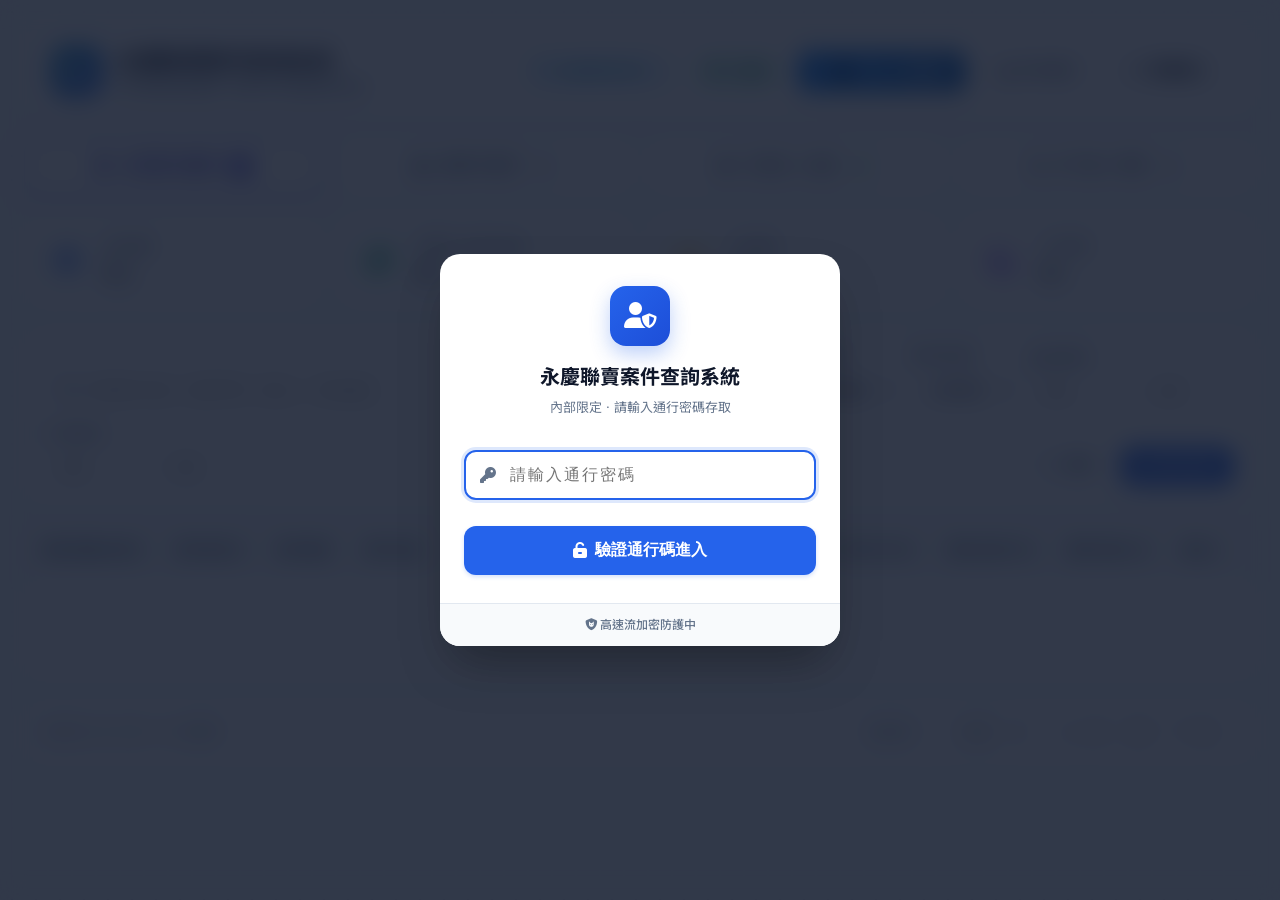
<file: index.html>
<!DOCTYPE html>
<html lang="zh-TW">
<head>
    <meta charset="UTF-8">
    <meta name="viewport" content="width=device-width, initial-scale=1.0">
    <title>房地案件管理系統</title>
    <!-- 隱私與最高資安防護 (全面禁止全球搜尋引擎與 AI 爬蟲收錄) -->
    <meta name="robots" content="noindex, nofollow, noarchive, nosnippet, noimageindex, notranslate">
    <meta name="googlebot" content="noindex, nofollow, noarchive, nosnippet, max-image-preview:none, max-video-preview:0">
    <meta name="bingbot" content="noindex, nofollow, noarchive, nosnippet">
    <meta name="baiduspider" content="noindex, nofollow">
    <meta name="slurp" content="noindex, nofollow">
    <meta http-equiv="Cache-Control" content="no-cache, no-store, must-revalidate">
    <meta http-equiv="Pragma" content="no-cache">
    <meta http-equiv="Expires" content="0">
    <link rel="stylesheet" href="style.css?v=4.4">
    <!-- Google Fonts -->
    <link rel="preconnect" href="https://fonts.googleapis.com">
    <link rel="preconnect" href="https://fonts.gstatic.com" crossorigin>
    <link href="https://fonts.googleapis.com/css2?family=Inter:wght@400;500;600;700&family=Noto+Sans+TC:wght@400;500;700&display=swap" rel="stylesheet">
    <!-- Font Awesome Icons -->
    <link rel="stylesheet" href="https://cdnjs.cloudflare.com/ajax/libs/font-awesome/6.4.0/css/all.min.css">
</head>
<body>
    <div class="app-container">
        <!-- Header -->
        <header class="app-header">
            <div class="brand">
                <div class="brand-icon">
                    <i class="fa-solid fa-house-laptop"></i>
                </div>
                <div class="brand-text">
                    <h1>永慶聯賣案件查詢系統</h1>
                    <p class="subtitle">每日異動自動彙整 · 銷售/成交電腦版資料庫</p>
                </div>
            </div>
            
            <div class="header-actions">
                <div class="last-sync-badge">
                    <i class="fa-solid fa-clock-rotate-left"></i>
                    <span id="syncTime">系統資料同步中...</span>
                </div>
                <div class="last-sync-badge" id="userAuthBadge" style="background: #ecfdf5; color: #047857; border-color: #a7f3d0; cursor: pointer;" onclick="handleUserMenu()" title="點擊檢視使用者資訊或登出">
                    <i class="fa-solid fa-circle-user"></i> <span id="userNameLabel">已授權使用者</span>
                </div>
                <a href="ios.html" class="btn" style="background: linear-gradient(135deg, #007aff, #0056b3); color: #ffffff; text-decoration: none; display: flex; align-items: center; gap: 6px; font-weight: 700; border-radius: 8px;">
                    <i class="fa-brands fa-apple"></i> 📱 iPhone 專用版
                </a>
                <button class="btn btn-outline" onclick="logoutAuth()" title="重新鎖定">
                    <i class="fa-solid fa-lock" style="color: #64748b;"></i> 登出鎖定
                </button>
                <button class="btn btn-secondary" onclick="reloadApp()">
                    <i class="fa-solid fa-rotate-right"></i> 重新載入
                </button>
            </div>
        </header>

        <!-- Navigation Tabs -->
        <nav class="nav-tabs">
            <button class="tab-btn active" id="tabAll" onclick="switchStatusFilter('all')">
                <i class="fa-solid fa-layer-group"></i>
                <span>全部案件總庫</span>
                <span class="badge badge-primary" id="allBadge">0</span>
            </button>
            <button class="tab-btn" id="tabSales" onclick="switchStatusFilter('銷售中')">
                <i class="fa-solid fa-house-circle-check"></i>
                <span>銷售中案件</span>
                <span class="badge" id="salesBadge">0</span>
            </button>
            <button class="tab-btn" id="tabChengjiao" onclick="switchStatusFilter('已售出')">
                <i class="fa-solid fa-handshake"></i>
                <span>已售出 / 成交</span>
                <span class="badge badge-success" id="chengjiaoBadge">0</span>
            </button>
            <button class="tab-btn" id="tabOffshelf" onclick="switchStatusFilter('已下架')">
                <i class="fa-solid fa-ban"></i>
                <span>已下架 / 停售</span>
                <span class="badge badge-secondary" id="offshelfBadge">0</span>
            </button>
        </nav>

        <!-- KPI Summary Cards -->
        <section class="kpi-grid">
            <div class="kpi-card">
                <div class="kpi-icon icon-blue"><i class="fa-solid fa-layer-group"></i></div>
                <div class="kpi-content">
                    <span class="kpi-label">案件總數</span>
                    <h3 class="kpi-value" id="kpiTotalCount">0 <small>筆</small></h3>
                </div>
            </div>
            <div class="kpi-card">
                <div class="kpi-icon icon-emerald"><i class="fa-solid fa-coins"></i></div>
                <div class="kpi-content">
                    <span class="kpi-label">總開價 / 總成交金額</span>
                    <h3 class="kpi-value" id="kpiTotalVolume">0 <small>億</small></h3>
                </div>
            </div>
            <div class="kpi-card">
                <div class="kpi-icon icon-amber"><i class="fa-solid fa-chart-line"></i></div>
                <div class="kpi-content">
                    <span class="kpi-label">平均單價</span>
                    <h3 class="kpi-value" id="kpiAvgUnitPrice">0 <small>萬/坪</small></h3>
                </div>
            </div>
            <div class="kpi-card">
                <div class="kpi-icon icon-purple"><i class="fa-solid fa-ruler-combined"></i></div>
                <div class="kpi-content">
                    <span class="kpi-label">平均坪數</span>
                    <h3 class="kpi-value" id="kpiAvgArea">0 <small>坪</small></h3>
                </div>
            </div>
        </section>

        <!-- Search & Filter Controls -->
        <section class="filter-panel">
            <div class="filter-row">
                <!-- Search Box -->
                <div class="search-box">
                    <i class="fa-solid fa-magnifying-glass"></i>
                    <input type="text" id="searchInput" placeholder="搜尋案件名稱、地號/門牌、經紀人、物件編號..." oninput="handleFilterChange()">
                </div>

                <!-- Status Filter Dropdown -->
                <div class="filter-group">
                    <label><i class="fa-solid fa-circle-info"></i> 案件狀態</label>
                    <select id="statusSelect" onchange="handleStatusSelectChange()">
                        <option value="all">全部狀態 (銷售/已售/下架)</option>
                        <option value="銷售中">🟢 銷售中</option>
                        <option value="已售出">🤝 已售出 (成交)</option>
                        <option value="已下架">⚪ 已下架 (停售)</option>
                    </select>
                </div>

                <!-- County Dropdown -->
                <div class="filter-group">
                    <label><i class="fa-solid fa-map-location-dot"></i> 縣市</label>
                    <select id="countySelect" onchange="handleCountyChange()">
                        <option value="">全部縣市</option>
                    </select>
                </div>

                <!-- Town Dropdown -->
                <div class="filter-group">
                    <label><i class="fa-solid fa-city"></i> 鄉鎮市</label>
                    <select id="townSelect" onchange="handleFilterChange()">
                        <option value="">全部鄉鎮</option>
                    </select>
                </div>

                <!-- Category Dropdown -->
                <div class="filter-group">
                    <label><i class="fa-solid fa-tags"></i> 案件類型</label>
                    <select id="categorySelect" onchange="handleFilterChange()">
                        <option value="">全部類型</option>
                        <option value="農舍">農舍</option>
                        <option value="別墅">別墅</option>
                        <option value="店面">店面</option>
                        <option value="建地">建地</option>
                        <option value="華廈">華廈</option>
                        <option value="透天">透天</option>
                        <option value="農地">農地</option>
                        <option value="廠房">廠房</option>
                        <option value="套房">套房</option>
                        <option value="公寓">公寓</option>
                        <option value="其他">其他</option>
                    </select>
                </div>

                <!-- Price Range -->
                <div class="filter-group">
                    <label><i class="fa-solid fa-sack-dollar"></i> 總價(萬)</label>
                    <div class="range-inputs">
                        <input type="number" id="minPrice" placeholder="最低" oninput="handleFilterChange()">
                        <span>~</span>
                        <input type="number" id="maxPrice" placeholder="最高" oninput="handleFilterChange()">
                    </div>
                </div>

                <!-- Area Range -->
                <div class="filter-group">
                    <label><i class="fa-solid fa-vector-square"></i> 坪數(坪)</label>
                    <div class="range-inputs">
                        <input type="number" id="minArea" placeholder="最低" oninput="handleFilterChange()">
                        <span>~</span>
                        <input type="number" id="maxArea" placeholder="最高" oninput="handleFilterChange()">
                    </div>
                </div>

                <!-- Action Buttons -->
                <div class="filter-actions">
                    <button class="btn btn-outline" onclick="resetFilters()">
                        <i class="fa-solid fa-rotate-left"></i> 重置
                    </button>
                    <button class="btn btn-primary" onclick="exportFilteredCSV()">
                        <i class="fa-solid fa-file-excel"></i> 匯出清單
                    </button>
                </div>
            </div>
        </section>

        <!-- Data Table Container -->
        <main class="table-container">
            <table class="data-table">
                <thead>
                    <tr>
                        <th onclick="sortTable('date')" style="width: 105px;">
                            接案/異動日期 <i class="fa-solid fa-sort"></i>
                        </th>
                        <th onclick="sortTable('status')" style="width: 95px; text-align: center;">
                            案件狀態 <i class="fa-solid fa-sort"></i>
                        </th>
                        <th style="width: 85px;">案件類型</th>
                        <th style="min-width: 260px; width: 300px;">案件名稱</th>
                        <th style="min-width: 180px;">土地地號 / 建物門牌</th>
                        <th onclick="sortTable('area_ping')" style="width: 120px; text-align: left;">
                            建坪 / 地坪 (坪) <i class="fa-solid fa-sort"></i>
                        </th>
                        <th onclick="sortTable('unit_price')" style="width: 95px; text-align: right;">
                            單價 (萬/坪) <i class="fa-solid fa-sort"></i>
                        </th>
                        <th onclick="sortTable('total_price')" style="width: 115px; text-align: right;">
                            總價 (萬元) <i class="fa-solid fa-sort"></i>
                        </th>
                        <th style="width: 90px;">經紀人</th>
                        <th style="width: 135px;">所屬加盟店</th>
                    </tr>
                </thead>
                <tbody id="tableBody">
                    <tr>
                        <td colspan="10" class="loading-cell">
                            <i class="fa-solid fa-circle-notch fa-spin"></i> 載入資料庫中...
                        </td>
                    </tr>
                </tbody>
            </table>
        </main>

        <!-- Pagination Footer -->
        <footer class="table-footer">
            <div class="footer-info">
                顯示第 <span id="pageStart">0</span> 至 <span id="pageEnd">0</span> 筆，共 <span id="totalRecords">0</span> 筆案件
            </div>
            
            <div class="pagination-controls">
                <label>每頁顯示：</label>
                <select id="pageSizeSelect" onchange="handlePageSizeChange()">
                    <option value="20">20 筆</option>
                    <option value="50" selected>50 筆</option>
                    <option value="100">100 筆</option>
                </select>

                <div class="pagination-buttons">
                    <button id="btnPrevPage" onclick="changePage(-1)" disabled>
                        <i class="fa-solid fa-chevron-left"></i> 上一頁
                    </button>
                    <span id="pageIndicator" class="page-indicator">1 / 1</span>
                    <button id="btnNextPage" onclick="changePage(1)" disabled>
                        下一頁 <i class="fa-solid fa-chevron-right"></i>
                    </button>
                </div>
            </div>
        </footer>
    </div>

    <!-- Detail Modal -->
    <div class="modal-overlay" id="detailModal" onclick="if(event.target === this) closeModal()">
        <div class="modal-card" onclick="event.stopPropagation()">
            <div class="modal-header">
                <h3 id="modalTitle">案件詳細資訊</h3>
                <button class="close-btn" onclick="closeModal()"><i class="fa-solid fa-xmark"></i></button>
            </div>
            <div class="modal-body" id="modalBody">
                <!-- Injected via JavaScript -->
            </div>
            <div class="modal-footer">
                <button class="btn btn-secondary" onclick="closeModal()">關閉</button>
                <button class="btn btn-primary" id="btnOpenSourceFile" onclick="copyFilePath()">
                    <i class="fa-solid fa-copy"></i> 複製原始檔案路徑
                </button>
            </div>
        </div>
    </div>

    <!-- Security Authentication Overlay -->
    <div class="auth-overlay" id="authOverlay">
        <div class="auth-card">
            <div class="auth-header">
                <div class="auth-icon"><i class="fa-solid fa-user-shield"></i></div>
                <h2>永慶聯賣案件查詢系統</h2>
                <p>內部限定 · 請輸入通行密碼存取</p>
            </div>
            <div class="auth-body">
                <div class="auth-input-group">
                    <i class="fa-solid fa-key"></i>
                    <input type="password" id="authPasswordInput" placeholder="請輸入通行密碼" autofocus onkeyup="if(event.key==='Enter') verifyPassword()">
                </div>
                <div id="authErrorMsg" class="auth-error-msg" style="display: none;">
                    <i class="fa-solid fa-triangle-exclamation"></i> 密碼錯誤，請重新輸入
                </div>
                <button class="btn btn-primary btn-auth" onclick="verifyPassword()" style="width: 100%; justify-content: center; margin-top: 10px;">
                    <i class="fa-solid fa-unlock-keyhole"></i> 驗證通行碼進入
                </button>
            </div>
            <div class="auth-footer">
                <span><i class="fa-solid fa-shield-cat"></i> 高速流加密防護中</span>
            </div>
        </div>
    </div>

    <!-- Embedded Scripts -->
    <script src="app.js?v=4.4"></script>
</body>
</html>
</file>
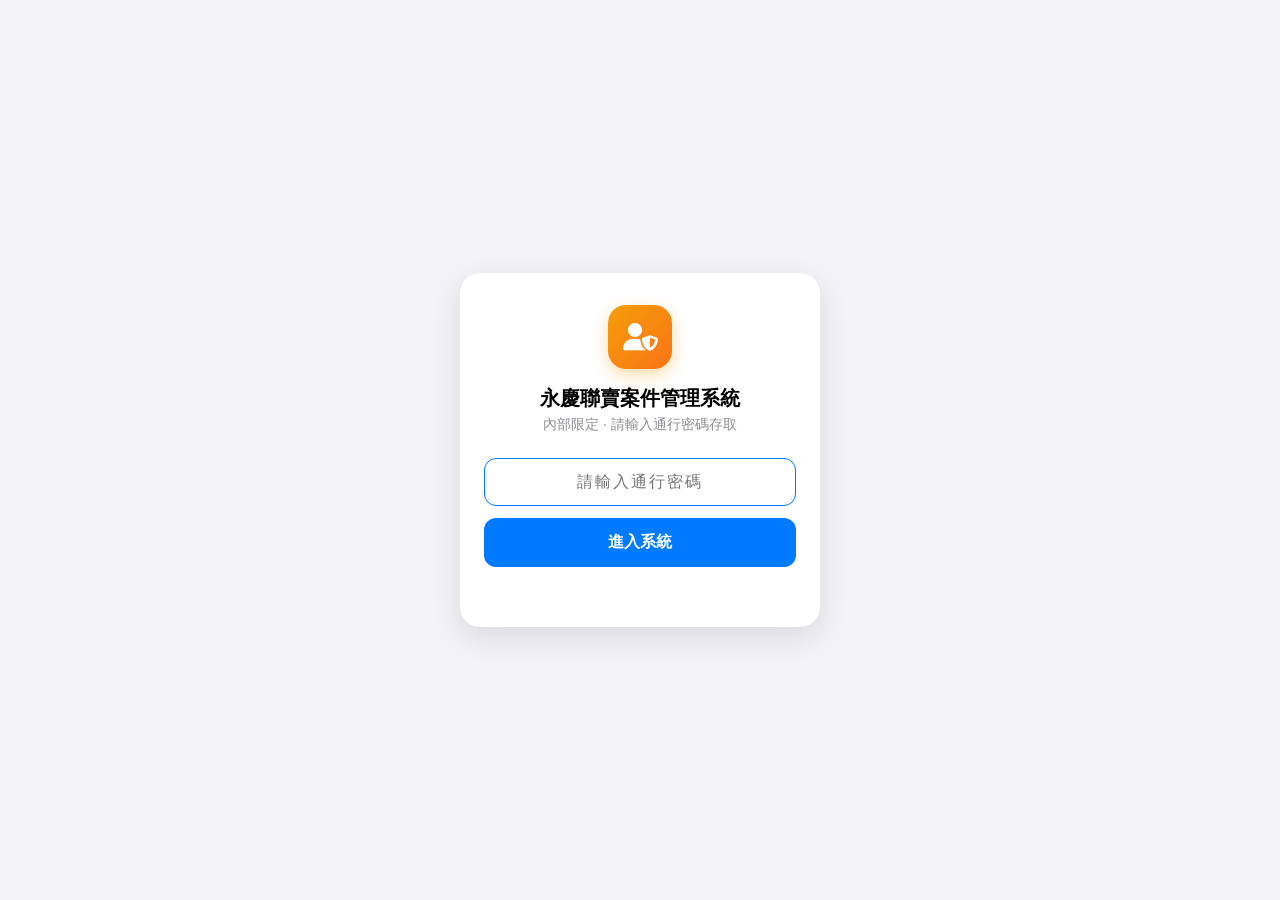
<file: 200.html>
<!DOCTYPE html>
<html lang="zh-TW">
<head>
    <meta charset="UTF-8">
    <meta name="viewport" content="width=device-width, initial-scale=1.0, maximum-scale=1.0, user-scalable=no, viewport-fit=cover">
    <title>永慶聯賣案件庫 - iOS 專用版</title>

    <!-- 隱私與最高資安防護 (全面禁止全球搜尋引擎與 AI 爬蟲收錄) -->
    <meta name="robots" content="noindex, nofollow, noarchive, nosnippet, noimageindex, notranslate">
    <meta name="googlebot" content="noindex, nofollow, noarchive, nosnippet, max-image-preview:none, max-video-preview:0">
    <meta name="bingbot" content="noindex, nofollow, noarchive, nosnippet">
    <meta name="baiduspider" content="noindex, nofollow">
    <meta name="slurp" content="noindex, nofollow">
    <meta name="duckduckbot" content="noindex, nofollow">

    <!-- iOS PWA Meta Tags -->
    <meta name="apple-mobile-web-app-capable" content="yes">
    <meta name="apple-mobile-web-app-status-bar-style" content="black-translucent">
    <meta name="apple-mobile-web-app-title" content="永慶案件庫">
    <meta name="theme-color" content="#000000" media="(prefers-color-scheme: dark)">
    <meta name="theme-color" content="#f2f2f7" media="(prefers-color-scheme: light)">
    <meta name="format-detection" content="telephone=no">
    <link rel="manifest" href="manifest.json">
    <link rel="apple-touch-icon" href="https://img.icons8.com/color/192/real-estate.png">

    <!-- Fonts & Icons -->
    <link rel="stylesheet" href="https://cdnjs.cloudflare.com/ajax/libs/font-awesome/6.5.1/css/all.min.css">
    <link rel="stylesheet" href="ios.css?v=2.5">
</head>
<body>

    <!-- 身分驗證與安全密碼通行畫面 -->
    <div id="passwordOverlay" class="ios-auth-overlay">
        <div class="ios-auth-card">
            <div class="ios-auth-icon">
                <i class="fa-solid fa-user-shield"></i>
            </div>
            <h2>永慶聯賣案件管理系統</h2>
            <p class="subtitle">內部限定 · 請輸入通行密碼存取</p>

            <div class="ios-input-group">
                <input type="password" id="accessPassword" inputmode="numeric" pattern="[0-9]*" placeholder="請輸入通行密碼" autofocus>
                <button id="btnUnlock" onclick="checkAuth()">進入系統</button>
            </div>
            <p id="authErrorMsg" class="auth-error"></p>
        </div>
    </div>

    <!-- App 主畫面容器 -->
    <div class="ios-app-container">
        
        <!-- 頂部 Apple Navigation Bar -->
        <header class="ios-nav-header">
            <div class="ios-status-spacer"></div>
            <div class="ios-top-bar">
                <div class="ios-title-group">
                    <span class="ios-app-badge" id="userAuthBadge"><i class="fa-solid fa-circle-check"></i> 已授權使用者</span>
                    <h1 class="ios-large-title">房地案件庫</h1>
                </div>
                <div class="ios-nav-actions">
                    <div class="ios-sync-time-chip" id="iosSyncTimeChip" title="最新資料更新時間">
                        <i class="fa-regular fa-clock"></i>
                        <span id="syncTimeText">2026/08/18 23:45</span>
                    </div>
                    <div class="user-pill-btn" id="userProfileBtn" onclick="handleUserMenu()" title="使用者資訊">
                        <i class="fa-solid fa-circle-user"></i>
                        <span id="userNameLabel">已登入</span>
                    </div>
                    <a href="index.html" class="ios-icon-btn" title="切換為電腦/平板版">
                        <i class="fa-solid fa-display"></i>
                    </a>
                    <button class="ios-icon-btn" onclick="refreshData()" title="手動重新整理">
                        <i class="fa-solid fa-rotate" id="refreshIcon"></i>
                    </button>
                </div>
            </div>

            <!-- iOS 分段控制器 (Segmented Control) -->
            <div class="ios-segment-wrapper">
                <div class="ios-segment-control">
                    <button class="segment-btn active" id="tabSalesBtn" onclick="switchSegment('sales')">
                        <i class="fa-solid fa-house"></i>
                        <span>銷售中</span>
                        <span class="seg-badge" id="salesSegCount">0</span>
                    </button>
                    <button class="segment-btn" id="tabSoldBtn" onclick="switchSegment('chengjiao')">
                        <i class="fa-solid fa-handshake"></i>
                        <span>已成交</span>
                        <span class="seg-badge" id="soldSegCount">0</span>
                    </button>
                </div>
            </div>

            <!-- iOS 搜尋欄 -->
            <div class="ios-search-wrapper">
                <div class="ios-search-bar">
                    <i class="fa-solid fa-magnifying-glass search-icon"></i>
                    <input type="search" id="searchInput" placeholder="搜尋案名、路名、地號、業務、案號..." oninput="handleSearchInput()" autocomplete="off" autocorrect="off" autocapitalize="off" spellcheck="false">
                    <button id="clearSearchBtn" class="clear-btn" onclick="clearSearch()" style="display:none;">
                        <i class="fa-solid fa-circle-xmark"></i>
                    </button>
                </div>
            </div>

            <!-- iOS 快速標籤列 (鄉鎮滑動藥丸) -->
            <div class="ios-pills-scroll" id="townPills">
                <button class="pill-btn active" data-town="" onclick="selectTownPill(this, '')">全部地區</button>
                <button class="pill-btn" data-town="羅東鎮" onclick="selectTownPill(this, '羅東鎮')">羅東</button>
                <button class="pill-btn" data-town="冬山鄉" onclick="selectTownPill(this, '冬山鄉')">冬山</button>
                <button class="pill-btn" data-town="五結鄉" onclick="selectTownPill(this, '五結鄉')">五結</button>
                <button class="pill-btn" data-town="三星鄉" onclick="selectTownPill(this, '三星鄉')">三星</button>
                <button class="pill-btn" data-town="宜蘭市" onclick="selectTownPill(this, '宜蘭市')">宜蘭</button>
                <button class="pill-btn" data-town="蘇澳鎮" onclick="selectTownPill(this, '蘇澳鎮')">蘇澳</button>
                <button class="pill-btn" data-town="礁溪鄉" onclick="selectTownPill(this, '礁溪鄉')">礁溪</button>
                <button class="pill-btn" data-town="員山鄉" onclick="selectTownPill(this, '員山鄉')">員山</button>
                <button class="pill-btn" data-town="壯圍鄉" onclick="selectTownPill(this, '壯圍鄉')">壯圍</button>
                <button class="pill-btn" data-town="頭城鎮" onclick="selectTownPill(this, '頭城鎮')">頭城</button>
            </div>

            <!-- iOS 快速標籤列 (分類滑動藥丸) -->
            <div class="ios-pills-scroll sub-pills" id="categoryPills">
                <button class="pill-btn-sm active" data-cat="" onclick="selectCategoryPill(this, '')">全部類型</button>
                <button class="pill-btn-sm" data-cat="華廈" onclick="selectCategoryPill(this, '華廈')">🏢 華廈</button>
                <button class="pill-btn-sm" data-cat="透天" onclick="selectCategoryPill(this, '透天')">🏡 透天</button>
                <button class="pill-btn-sm" data-cat="農地" onclick="selectCategoryPill(this, '農地')">🌾 農地</button>
                <button class="pill-btn-sm" data-cat="建地" onclick="selectCategoryPill(this, '建地')">📐 建地</button>
                <button class="pill-btn-sm" data-cat="別墅" onclick="selectCategoryPill(this, '別墅')">🏰 別墅</button>
                <button class="pill-btn-sm" data-cat="農舍" onclick="selectCategoryPill(this, '農舍')">🏡 農舍</button>
                <button class="pill-btn-sm" data-cat="店面" onclick="selectCategoryPill(this, '店面')">🏪 店面</button>
                <button class="pill-btn-sm" data-cat="廠房" onclick="selectCategoryPill(this, '廠房')">🏭 廠房</button>
                <button class="pill-btn-sm" data-cat="套房" onclick="selectCategoryPill(this, '套房')">🚪 套房</button>
                <button class="pill-btn-sm" data-cat="公寓" onclick="selectCategoryPill(this, '公寓')">🏢 公寓</button>
            </div>

            <!-- 結果摘要資訊 -->
            <div class="ios-result-bar">
                <span class="result-count">共 <b id="resultCount">0</b> 筆案件</span>
                <button class="ios-sort-btn" onclick="openSortSheet()">
                    <i class="fa-solid fa-arrow-down-short-wide"></i>
                    <span id="currentSortLabel">最新建立</span>
                </button>
            </div>
        </header>

        <!-- 主要滾動內容區 (Scrollable Main View) -->
        <main class="ios-main-content" id="mainScroll">
            <!-- 案件卡片列表容器 -->
            <div class="ios-card-list" id="cardListContainer">
                <div class="ios-loading-state">
                    <i class="fa-solid fa-circle-notch fa-spin"></i>
                    <p>正在載入最新聯賣資料庫...</p>
                </div>
            </div>

            <!-- 載入更多 / 底部分頁指示器 -->
            <div class="ios-pagination" id="paginationBar" style="display: none;">
                <button class="ios-btn-secondary" id="btnPrevPage" onclick="prevPage()"><i class="fa-solid fa-chevron-left"></i> 上一頁</button>
                <span class="page-indicator" id="pageIndicator">1 / 1</span>
                <button class="ios-btn-secondary" id="btnNextPage" onclick="nextPage()">下一頁 <i class="fa-solid fa-chevron-right"></i></button>
            </div>
            
            <!-- 底部安全留白 (避免被 Tab Bar 遮蔽) -->
            <div class="ios-tab-spacer"></div>
        </main>

        <!-- 視圖 2: 收藏清單視圖 (Favorites View) -->
        <div class="ios-subview" id="favoritesView" style="display: none;">
            <div class="subview-header">
                <h2>⭐ 我的收藏案件</h2>
                <span class="fav-count-badge" id="favTotalCount">0 筆</span>
            </div>
            <div class="ios-card-list" id="favCardList">
                <div class="ios-empty-state">
                    <i class="fa-regular fa-star"></i>
                    <p>尚未收藏任何案件</p>
                    <span>在案件卡片點擊 ⭐ 即可加入收藏便於客戶帶看</span>
                </div>
            </div>
            <div class="ios-tab-spacer"></div>
        </div>

        <!-- 視圖 3: 行情統計儀表板 (Stats View) -->
        <div class="ios-subview" id="statsView" style="display: none;">
            <div class="subview-header">
                <h2>📊 聯賣市場行情分佈</h2>
            </div>
            <div class="stats-container">
                <div class="stats-kpi-grid">
                    <div class="kpi-card">
                        <span class="kpi-label">銷售中總案量</span>
                        <span class="kpi-value" id="kpiSalesTotal">0</span>
                    </div>
                    <div class="kpi-card">
                        <span class="kpi-label">已成交總案量</span>
                        <span class="kpi-value" id="kpiSoldTotal">0</span>
                    </div>
                    <div class="kpi-card">
                        <span class="kpi-label">全區平均單價</span>
                        <span class="kpi-value" id="kpiAvgUnitPrice">0 萬</span>
                    </div>
                    <div class="kpi-card">
                        <span class="kpi-label">全區平均總價</span>
                        <span class="kpi-value" id="kpiAvgTotalPrice">0 萬</span>
                    </div>
                </div>

                <div class="stats-section">
                    <h3>📍 宜蘭各鄉鎮案量統計</h3>
                    <div class="town-stats-list" id="townStatsList"></div>
                </div>

                <div class="stats-section">
                    <h3>🏠 案件類型分佈</h3>
                    <div class="cat-stats-list" id="catStatsList"></div>
                </div>
            </div>
            <div class="ios-tab-spacer"></div>
        </div>

        <!-- iOS 底部懸浮導覽列 (Floating Tab Bar) -->
        <nav class="ios-tab-bar">
            <button class="tab-item active" id="navTabList" onclick="switchView('list')">
                <i class="fa-solid fa-house"></i>
                <span>案件列表</span>
            </button>
            <button class="tab-item" id="navTabFilter" onclick="openFilterSheet()">
                <i class="fa-solid fa-sliders"></i>
                <span>進階篩選</span>
            </button>
            <button class="tab-item" id="navTabFav" onclick="switchView('fav')">
                <i class="fa-solid fa-star"></i>
                <span>我的收藏</span>
                <span class="tab-badge" id="favBadge">0</span>
            </button>
            <button class="tab-item" id="navTabStats" onclick="switchView('stats')">
                <i class="fa-solid fa-chart-pie"></i>
                <span>行情統計</span>
            </button>
        </nav>

    </div>

    <!-- 📱 iOS 底部滑出抽屜詳情頁 (Bottom Sheet Detail Modal) -->
    <div class="ios-backdrop" id="detailBackdrop" onclick="closeDetailSheet()"></div>
    <div class="ios-bottom-sheet" id="detailSheet">
        <div class="sheet-handle-bar">
            <div class="sheet-handle"></div>
        </div>
        <div class="sheet-header">
            <span class="sheet-category-badge" id="sheetCategory">華廈</span>
            <button class="sheet-close-btn" onclick="closeDetailSheet()"><i class="fa-solid fa-xmark"></i></button>
        </div>
        <div class="sheet-body" id="sheetBody">
            <h2 class="sheet-title" id="sheetTitle">案名載入中...</h2>
            
            <div class="sheet-price-row">
                <div class="sheet-main-price">
                    <span class="price-val" id="sheetPrice">0</span>
                    <span class="price-unit">萬</span>
                </div>
                <div class="sheet-unit-price">
                    <span id="sheetUnitPrice">--</span>
                </div>
            </div>

            <div class="sheet-specs-grid">
                <div class="spec-cell">
                    <span class="spec-label">總坪數</span>
                    <span class="spec-val" id="sheetArea">--</span>
                </div>
                <div class="spec-cell">
                    <span class="spec-label">建坪</span>
                    <span class="spec-val" id="sheetBuild">--</span>
                </div>
                <div class="spec-cell">
                    <span class="spec-label">地坪</span>
                    <span class="spec-val" id="sheetLand">--</span>
                </div>
                <div class="spec-cell">
                    <span class="spec-label">物件編號</span>
                    <span class="spec-val font-mono" id="sheetCode">--</span>
                </div>
            </div>

            <div class="sheet-info-card">
                <div class="info-row">
                    <i class="fa-solid fa-location-dot"></i>
                    <div class="info-content">
                        <span class="info-title">坐落地址 / 地號</span>
                        <span class="info-text" id="sheetLocation">--</span>
                    </div>
                    <button class="map-link-btn" id="btnOpenMap" onclick="openMapNavigation()"><i class="fa-solid fa-map-location-dot"></i> 導航</button>
                </div>
                <div class="info-row">
                    <i class="fa-solid fa-user-tie"></i>
                    <div class="info-content">
                        <span class="info-title">接案人員 (經紀人/業務)</span>
                        <span class="info-text font-bold" id="sheetAgent">--</span>
                    </div>
                </div>
                <div class="info-row">
                    <i class="fa-solid fa-store"></i>
                    <div class="info-content">
                        <span class="info-title">所屬加盟店</span>
                        <span class="info-text" id="sheetStore">--</span>
                    </div>
                </div>
                <div class="info-row">
                    <i class="fa-solid fa-calendar-day"></i>
                    <div class="info-content">
                        <span class="info-title">資料建檔日期</span>
                        <span class="info-text" id="sheetDate">--</span>
                    </div>
                </div>
            </div>

            <!-- 業務一鍵神功能按鈕 -->
            <div class="sheet-action-buttons">
                <button class="action-btn btn-line" onclick="copyLineFormat()">
                    <i class="fa-brands fa-line"></i>
                    <span>複製 LINE 客戶傳送格式</span>
                </button>
                <div class="action-btn-row">
                    <button class="action-btn btn-share" onclick="shareListing()">
                        <i class="fa-solid fa-arrow-up-from-bracket"></i>
                        <span>iPhone 分享</span>
                    </button>
                    <button class="action-btn btn-fav" id="btnSheetFav" onclick="toggleSheetFav()">
                        <i class="fa-regular fa-star"></i>
                        <span>加入收藏</span>
                    </button>
                </div>
            </div>
        </div>
    </div>

    <!-- 📱 進階篩選抽屜 (Filter Sheet) -->
    <div class="ios-backdrop" id="filterBackdrop" onclick="closeFilterSheet()"></div>
    <div class="ios-bottom-sheet filter-sheet" id="filterSheet">
        <div class="sheet-handle-bar">
            <div class="sheet-handle"></div>
        </div>
        <div class="sheet-header">
            <h3><i class="fa-solid fa-sliders"></i> 進階精準篩選</h3>
            <button class="sheet-close-btn" onclick="closeFilterSheet()"><i class="fa-solid fa-xmark"></i></button>
        </div>
        <div class="sheet-body">
            <!-- 總價區間 -->
            <div class="filter-group">
                <label class="filter-label">💰 總價區間 (萬元)</label>
                <div class="range-inputs">
                    <input type="number" id="minPriceInput" placeholder="最低總價" inputmode="numeric">
                    <span class="range-sep">至</span>
                    <input type="number" id="maxPriceInput" placeholder="最高總價" inputmode="numeric">
                </div>
            </div>

            <!-- 坪數區間 -->
            <div class="filter-group">
                <label class="filter-label">📐 坪數區間 (坪)</label>
                <div class="range-inputs">
                    <input type="number" id="minAreaInput" placeholder="最小坪數" inputmode="numeric">
                    <span class="range-sep">至</span>
                    <input type="number" id="maxAreaInput" placeholder="最大坪數" inputmode="numeric">
                </div>
            </div>

            <!-- 排序設定 -->
            <div class="filter-group">
                <label class="filter-label">🔃 案件排序方式</label>
                <div class="sort-options-grid">
                    <button class="sort-opt-btn active" data-sort="date-desc" onclick="setSortOption(this, 'date-desc')">📅 最新建檔</button>
                    <button class="sort-opt-btn" data-sort="price-asc" onclick="setSortOption(this, 'price-asc')">💰 總價低到高</button>
                    <button class="sort-opt-btn" data-sort="price-desc" onclick="setSortOption(this, 'price-desc')">💎 總價高到低</button>
                    <button class="sort-opt-btn" data-sort="unit-asc" onclick="setSortOption(this, 'unit-asc')">📊 單價低到高</button>
                    <button class="sort-opt-btn" data-sort="area-desc" onclick="setSortOption(this, 'area-desc')">📐 坪數大到小</button>
                </div>
            </div>

            <!-- 篩選器按鈕 -->
            <div class="filter-action-buttons">
                <button class="ios-btn-reset" onclick="resetFilters()">重設條件</button>
                <button class="ios-btn-apply" onclick="applyAdvancedFilter()">套用篩選</button>
            </div>
        </div>
    </div>

    <!-- 排序選單 Sheet (Sort Sheet) -->
    <div class="ios-backdrop" id="sortBackdrop" onclick="closeSortSheet()"></div>
    <div class="ios-bottom-sheet action-sheet" id="sortSheet">
        <div class="sheet-handle-bar"><div class="sheet-handle"></div></div>
        <div class="action-sheet-title">選擇案件排序方式</div>
        <div class="action-sheet-buttons">
            <button class="sheet-item" onclick="selectSort('date-desc', '最新建立')">📅 最新建檔時間 (由新到舊)</button>
            <button class="sheet-item" onclick="selectSort('price-asc', '總價：低到高')">💰 總價 (由低到高)</button>
            <button class="sheet-item" onclick="selectSort('price-desc', '總價：高到低')">💎 總價 (由高到低)</button>
            <button class="sheet-item" onclick="selectSort('unit-asc', '單價：低到高')">📊 單價 (由低到高)</button>
            <button class="sheet-item" onclick="selectSort('area-desc', '坪數：大到小')">📐 坪數 (由大到小)</button>
            <button class="sheet-item cancel" onclick="closeSortSheet()">取消</button>
        </div>
    </div>

    <!-- iOS 輕量 Toast 提示框 -->
    <div class="ios-toast" id="iosToast"></div>

    <script src="ios.js?v=2.5"></script>
</body>
</html>
</file>
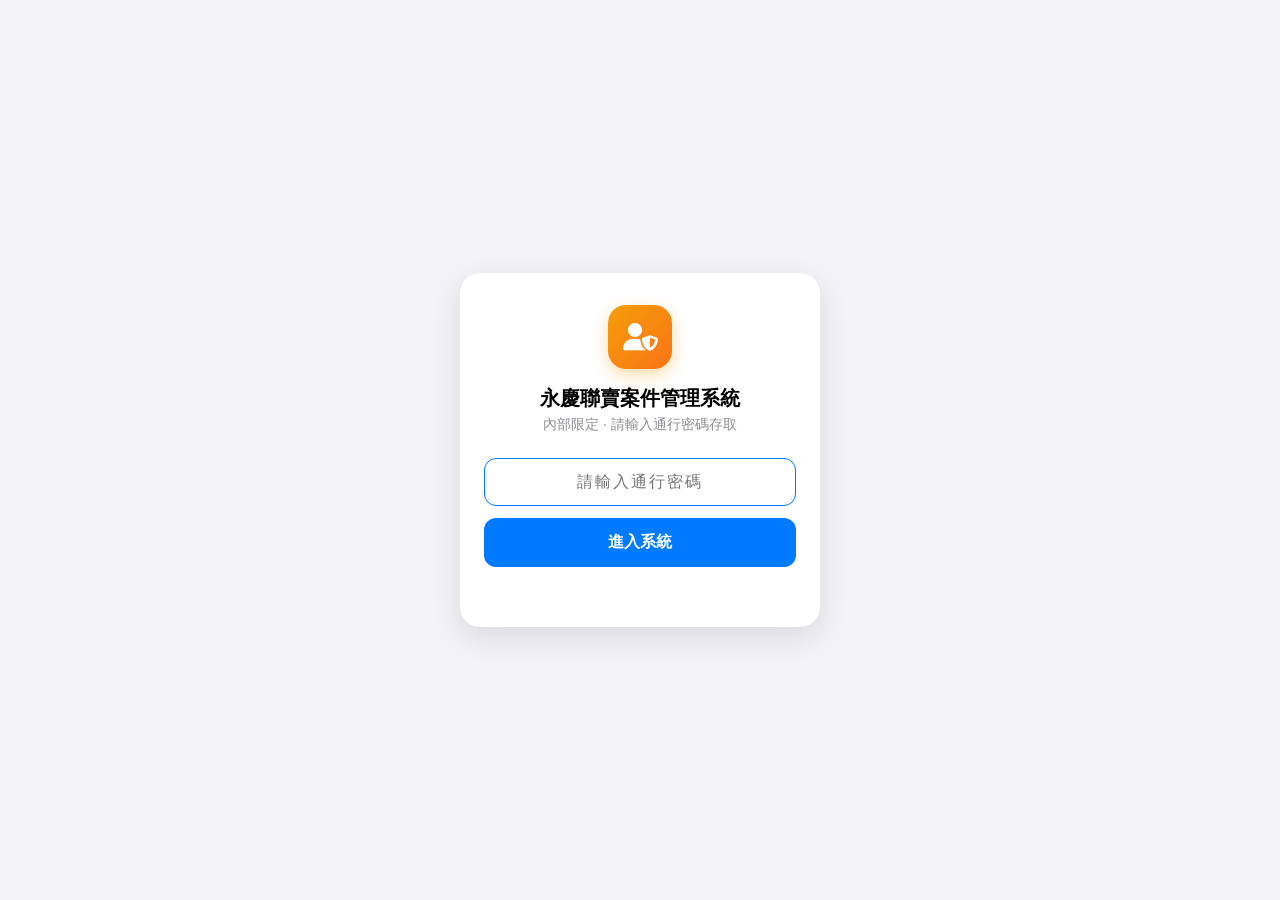
<file: ios.html>
<!DOCTYPE html>
<html lang="zh-TW">
<head>
    <meta charset="UTF-8">
    <meta name="viewport" content="width=device-width, initial-scale=1.0, maximum-scale=1.0, user-scalable=no, viewport-fit=cover">
    <title>房地案件庫 - 行動專用版</title>

    <!-- 隱私與最高資安防護 (全面禁止全球搜尋引擎與 AI 爬蟲收錄) -->
    <meta name="robots" content="noindex, nofollow, noarchive, nosnippet, noimageindex, notranslate">
    <meta name="googlebot" content="noindex, nofollow, noarchive, nosnippet, max-image-preview:none, max-video-preview:0">
    <meta name="bingbot" content="noindex, nofollow, noarchive, nosnippet">
    <meta name="baiduspider" content="noindex, nofollow">
    <meta name="slurp" content="noindex, nofollow">
    <meta name="duckduckbot" content="noindex, nofollow">

    <!-- iOS PWA Meta Tags -->
    <meta name="apple-mobile-web-app-capable" content="yes">
    <meta name="apple-mobile-web-app-status-bar-style" content="black-translucent">
    <meta name="apple-mobile-web-app-title" content="永慶案件庫">
    <meta name="theme-color" content="#000000" media="(prefers-color-scheme: dark)">
    <meta name="theme-color" content="#f2f2f7" media="(prefers-color-scheme: light)">
    <meta name="format-detection" content="telephone=no">
    <link rel="manifest" href="manifest.json">
    <link rel="apple-touch-icon" href="https://img.icons8.com/color/192/real-estate.png">

    <meta http-equiv="Cache-Control" content="no-cache, no-store, must-revalidate">
    <meta http-equiv="Pragma" content="no-cache">
    <meta http-equiv="Expires" content="0">

    <!-- Fonts & Icons -->
    <link rel="stylesheet" href="https://cdnjs.cloudflare.com/ajax/libs/font-awesome/6.5.1/css/all.min.css">
    <link rel="stylesheet" href="ios.css?v=4.5">
</head>
<body>

    <!-- 身分驗證與安全密碼通行畫面 -->
    <div id="passwordOverlay" class="ios-auth-overlay">
        <div class="ios-auth-card">
            <div class="ios-auth-icon">
                <i class="fa-solid fa-user-shield"></i>
            </div>
            <h2>永慶聯賣案件管理系統</h2>
            <p class="subtitle">內部限定 · 請輸入通行密碼存取</p>

            <div class="ios-input-group">
                <input type="password" id="accessPassword" inputmode="numeric" pattern="[0-9]*" placeholder="請輸入通行密碼" autofocus>
                <button id="btnUnlock" onclick="checkAuth()">進入系統</button>
            </div>
            <p id="authErrorMsg" class="auth-error"></p>
        </div>
    </div>

    <!-- App 主畫面容器 -->
    <div class="ios-app-container">
        
        <!-- 頂部 Apple Navigation Bar -->
        <header class="ios-nav-header">
            <div class="ios-status-spacer"></div>
            <div class="ios-top-bar">
                <div class="ios-title-group">
                    <span class="ios-app-badge" id="userAuthBadge"><i class="fa-solid fa-circle-check"></i> 已授權使用者</span>
                    <h1 class="ios-large-title">房地案件庫</h1>
                </div>
                <div class="ios-nav-actions">
                    <div class="ios-sync-time-chip" id="iosSyncTimeChip" title="最新資料更新時間">
                        <i class="fa-regular fa-clock"></i>
                        <span id="syncTimeText">2026/08/18 23:45</span>
                    </div>
                    <div class="user-pill-btn" id="userProfileBtn" onclick="handleUserMenu()" title="使用者資訊">
                        <i class="fa-solid fa-circle-user"></i>
                        <span id="userNameLabel">已登入</span>
                    </div>
                    <a href="index.html" class="ios-icon-btn" title="切換為電腦/平板版">
                        <i class="fa-solid fa-display"></i>
                    </a>
                    <button class="ios-icon-btn" onclick="refreshData()" title="手動重新整理">
                        <i class="fa-solid fa-rotate" id="refreshIcon"></i>
                    </button>
                </div>
            </div>

            <!-- iOS 分段控制器 (Segmented Control) -->
            <div class="ios-segment-wrapper">
                <div class="ios-segment-control">
                    <button class="segment-btn active" id="tabAllBtn" onclick="switchSegment('all')">
                        <span class="segment-btn-label"><i class="fa-solid fa-layer-group"></i> 全部</span>
                        <span class="seg-badge" id="allSegCount">0</span>
                    </button>
                    <button class="segment-btn" id="tabSalesBtn" onclick="switchSegment('sales')">
                        <span class="segment-btn-label"><i class="fa-solid fa-house"></i> 銷售中</span>
                        <span class="seg-badge" id="salesSegCount">0</span>
                    </button>
                    <button class="segment-btn" id="tabSoldBtn" onclick="switchSegment('chengjiao')">
                        <span class="segment-btn-label"><i class="fa-solid fa-handshake"></i> 已售出</span>
                        <span class="seg-badge" id="soldSegCount">0</span>
                    </button>
                    <button class="segment-btn" id="tabOffshelfBtn" onclick="switchSegment('offshelf')">
                        <span class="segment-btn-label"><i class="fa-solid fa-ban"></i> 已下架</span>
                        <span class="seg-badge" id="offshelfSegCount">0</span>
                    </button>
                </div>
            </div>

            <!-- iOS 搜尋欄 -->
            <div class="ios-search-wrapper">
                <div class="ios-search-bar">
                    <i class="fa-solid fa-magnifying-glass search-icon"></i>
                    <input type="search" id="searchInput" placeholder="搜尋案名、路名、地號、業務、案號..." oninput="handleSearchInput()" autocomplete="off" autocorrect="off" autocapitalize="off" spellcheck="false">
                    <button id="clearSearchBtn" class="clear-btn" onclick="clearSearch()" style="display:none;">
                        <i class="fa-solid fa-circle-xmark"></i>
                    </button>
                </div>
            </div>

            <!-- iOS 快速標籤列 (鄉鎮滑動藥丸) -->
            <div class="ios-pills-scroll" id="townPills">
                <button class="pill-btn active" data-town="" onclick="selectTownPill(this, '')">全部地區</button>
                <button class="pill-btn" data-town="羅東鎮" onclick="selectTownPill(this, '羅東鎮')">羅東</button>
                <button class="pill-btn" data-town="冬山鄉" onclick="selectTownPill(this, '冬山鄉')">冬山</button>
                <button class="pill-btn" data-town="五結鄉" onclick="selectTownPill(this, '五結鄉')">五結</button>
                <button class="pill-btn" data-town="三星鄉" onclick="selectTownPill(this, '三星鄉')">三星</button>
                <button class="pill-btn" data-town="宜蘭市" onclick="selectTownPill(this, '宜蘭市')">宜蘭</button>
                <button class="pill-btn" data-town="蘇澳鎮" onclick="selectTownPill(this, '蘇澳鎮')">蘇澳</button>
                <button class="pill-btn" data-town="礁溪鄉" onclick="selectTownPill(this, '礁溪鄉')">礁溪</button>
                <button class="pill-btn" data-town="員山鄉" onclick="selectTownPill(this, '員山鄉')">員山</button>
                <button class="pill-btn" data-town="壯圍鄉" onclick="selectTownPill(this, '壯圍鄉')">壯圍</button>
                <button class="pill-btn" data-town="頭城鎮" onclick="selectTownPill(this, '頭城鎮')">頭城</button>
            </div>

            <!-- iOS 快速標籤列 (分類滑動藥丸) -->
            <div class="ios-pills-scroll sub-pills" id="categoryPills">
                <button class="pill-btn-sm active" data-cat="" onclick="selectCategoryPill(this, '')">全部類型</button>
                <button class="pill-btn-sm" data-cat="華廈" onclick="selectCategoryPill(this, '華廈')">🏢 華廈</button>
                <button class="pill-btn-sm" data-cat="透天" onclick="selectCategoryPill(this, '透天')">🏡 透天</button>
                <button class="pill-btn-sm" data-cat="農地" onclick="selectCategoryPill(this, '農地')">🌾 農地</button>
                <button class="pill-btn-sm" data-cat="建地" onclick="selectCategoryPill(this, '建地')">📐 建地</button>
                <button class="pill-btn-sm" data-cat="別墅" onclick="selectCategoryPill(this, '別墅')">🏰 別墅</button>
                <button class="pill-btn-sm" data-cat="農舍" onclick="selectCategoryPill(this, '農舍')">🏡 農舍</button>
                <button class="pill-btn-sm" data-cat="店面" onclick="selectCategoryPill(this, '店面')">🏪 店面</button>
                <button class="pill-btn-sm" data-cat="廠房" onclick="selectCategoryPill(this, '廠房')">🏭 廠房</button>
                <button class="pill-btn-sm" data-cat="套房" onclick="selectCategoryPill(this, '套房')">🚪 套房</button>
                <button class="pill-btn-sm" data-cat="公寓" onclick="selectCategoryPill(this, '公寓')">🏢 公寓</button>
            </div>

            <!-- 結果摘要資訊 -->
            <div class="ios-result-bar">
                <span class="result-count">共 <b id="resultCount">0</b> 筆案件</span>
                <button class="ios-sort-btn" onclick="openSortSheet()">
                    <i class="fa-solid fa-arrow-down-short-wide"></i>
                    <span id="currentSortLabel">最新建立</span>
                </button>
            </div>
        </header>

        <!-- 主要滾動內容區 (Scrollable Main View) -->
        <main class="ios-main-content" id="mainScroll">
            <!-- 案件卡片列表容器 -->
            <div class="ios-card-list" id="cardListContainer">
                <div class="ios-loading-state">
                    <i class="fa-solid fa-circle-notch fa-spin"></i>
                    <p>正在載入最新聯賣資料庫...</p>
                </div>
            </div>

            <!-- 載入更多 / 底部分頁指示器 -->
            <div class="ios-pagination" id="paginationBar" style="display: none;">
                <button class="ios-btn-secondary" id="btnPrevPage" onclick="prevPage()"><i class="fa-solid fa-chevron-left"></i> 上一頁</button>
                <span class="page-indicator" id="pageIndicator">1 / 1</span>
                <button class="ios-btn-secondary" id="btnNextPage" onclick="nextPage()">下一頁 <i class="fa-solid fa-chevron-right"></i></button>
            </div>
            
            <!-- 底部安全留白 (避免被 Tab Bar 遮蔽) -->
            <div class="ios-tab-spacer"></div>
        </main>

        <!-- 視圖 2: 收藏清單視圖 (Favorites View) -->
        <div class="ios-subview" id="favoritesView" style="display: none;">
            <div class="subview-header">
                <h2>⭐ 我的收藏案件</h2>
                <span class="fav-count-badge" id="favTotalCount">0 筆</span>
            </div>
            <div class="ios-card-list" id="favCardList">
                <div class="ios-empty-state">
                    <i class="fa-regular fa-star"></i>
                    <p>尚未收藏任何案件</p>
                    <span>在案件卡片點擊 ⭐ 即可加入收藏便於客戶帶看</span>
                </div>
            </div>
            <div class="ios-tab-spacer"></div>
        </div>

        <!-- 視圖 3: 行情統計儀表板 (Stats View) -->
        <div class="ios-subview" id="statsView" style="display: none;">
            <div class="subview-header">
                <h2>📊 聯賣市場行情分佈</h2>
            </div>
            <div class="stats-container">
                <div class="stats-kpi-grid">
                    <div class="kpi-card">
                        <span class="kpi-label">銷售中總案量</span>
                        <span class="kpi-value" id="kpiSalesTotal">0</span>
                    </div>
                    <div class="kpi-card">
                        <span class="kpi-label">已成交總案量</span>
                        <span class="kpi-value" id="kpiSoldTotal">0</span>
                    </div>
                    <div class="kpi-card">
                        <span class="kpi-label">全區平均單價</span>
                        <span class="kpi-value" id="kpiAvgUnitPrice">0 萬</span>
                    </div>
                    <div class="kpi-card">
                        <span class="kpi-label">全區平均總價</span>
                        <span class="kpi-value" id="kpiAvgTotalPrice">0 萬</span>
                    </div>
                </div>

                <div class="stats-section">
                    <h3>📍 宜蘭各鄉鎮案量統計</h3>
                    <div class="town-stats-list" id="townStatsList"></div>
                </div>

                <div class="stats-section">
                    <h3>🏠 案件類型分佈</h3>
                    <div class="cat-stats-list" id="catStatsList"></div>
                </div>
            </div>
            <div class="ios-tab-spacer"></div>
        </div>

        <!-- iOS 底部懸浮導覽列 (Floating Tab Bar) -->
        <nav class="ios-tab-bar">
            <button class="tab-item active" id="navTabList" onclick="switchView('list')">
                <i class="fa-solid fa-house"></i>
                <span>案件列表</span>
            </button>
            <button class="tab-item" id="navTabFilter" onclick="openFilterSheet()">
                <i class="fa-solid fa-sliders"></i>
                <span>進階篩選</span>
            </button>
            <button class="tab-item" id="navTabFav" onclick="switchView('fav')">
                <i class="fa-solid fa-star"></i>
                <span>我的收藏</span>
                <span class="tab-badge" id="favBadge">0</span>
            </button>
            <button class="tab-item" id="navTabStats" onclick="switchView('stats')">
                <i class="fa-solid fa-chart-pie"></i>
                <span>行情統計</span>
            </button>
        </nav>

    </div>

    <!-- 📱 iOS 底部滑出抽屜詳情頁 (Bottom Sheet Detail Modal) -->
    <div class="ios-backdrop" id="detailBackdrop" onclick="closeDetailSheet()"></div>
    <div class="ios-bottom-sheet" id="detailSheet">
        <div class="sheet-handle-bar">
            <div class="sheet-handle"></div>
        </div>
        <div class="sheet-header">
            <span class="sheet-category-badge" id="sheetCategory">華廈</span>
            <button class="sheet-close-btn" onclick="closeDetailSheet()"><i class="fa-solid fa-xmark"></i></button>
        </div>
        <div class="sheet-body" id="sheetBody">
            <h2 class="sheet-title" id="sheetTitle">案名載入中...</h2>
            
            <div class="sheet-price-row">
                <div class="sheet-main-price">
                    <span class="price-val" id="sheetPrice">0</span>
                    <span class="price-unit">萬</span>
                </div>
                <div class="sheet-unit-price">
                    <span id="sheetUnitPrice">--</span>
                </div>
            </div>

            <div class="sheet-specs-grid">
                <div class="spec-cell">
                    <span class="spec-label">總坪數</span>
                    <span class="spec-val" id="sheetArea">--</span>
                </div>
                <div class="spec-cell">
                    <span class="spec-label">建坪</span>
                    <span class="spec-val" id="sheetBuild">--</span>
                </div>
                <div class="spec-cell">
                    <span class="spec-label">地坪</span>
                    <span class="spec-val" id="sheetLand">--</span>
                </div>
                <div class="spec-cell">
                    <span class="spec-label">物件編號</span>
                    <span class="spec-val font-mono" id="sheetCode">--</span>
                </div>
            </div>

            <div class="sheet-info-card">
                <div class="info-row">
                    <i class="fa-solid fa-location-dot"></i>
                    <div class="info-content">
                        <span class="info-title">坐落地址 / 地號</span>
                        <span class="info-text" id="sheetLocation">--</span>
                    </div>
                    <button class="map-link-btn" id="btnOpenMap" onclick="openMapNavigation()"><i class="fa-solid fa-map-location-dot"></i> 導航</button>
                </div>
                <div class="info-row">
                    <i class="fa-solid fa-user-tie"></i>
                    <div class="info-content">
                        <span class="info-title">接案人員 (經紀人/業務)</span>
                        <span class="info-text font-bold" id="sheetAgent">--</span>
                    </div>
                </div>
                <div class="info-row">
                    <i class="fa-solid fa-store"></i>
                    <div class="info-content">
                        <span class="info-title">所屬加盟店</span>
                        <span class="info-text" id="sheetStore">--</span>
                    </div>
                </div>
                <div class="info-row">
                    <i class="fa-solid fa-calendar-day"></i>
                    <div class="info-content">
                        <span class="info-title">資料建檔日期</span>
                        <span class="info-text" id="sheetDate">--</span>
                    </div>
                </div>
            </div>

            <!-- 📈 歷次委託與改價軌跡 Timeline -->
            <div class="sheet-history-section" id="sheetHistorySection" style="display: none;">
                <div class="history-section-title">
                    <i class="fa-solid fa-clock-rotate-left"></i>
                    <span>歷次委託與改價軌跡</span>
                </div>
                <div class="history-timeline" id="sheetHistoryTimeline">
                    <!-- Injected via JavaScript -->
                </div>
            </div>

            <!-- 業務一鍵神功能按鈕 -->
            <div class="sheet-action-buttons">
                <button class="action-btn btn-line" onclick="copyLineFormat()">
                    <i class="fa-brands fa-line"></i>
                    <span>複製 LINE 客戶傳送格式</span>
                </button>
                <div class="action-btn-row">
                    <button class="action-btn btn-share" onclick="shareListing()">
                        <i class="fa-solid fa-arrow-up-from-bracket"></i>
                        <span>iPhone 分享</span>
                    </button>
                    <button class="action-btn btn-fav" id="btnSheetFav" onclick="toggleSheetFav()">
                        <i class="fa-regular fa-star"></i>
                        <span>加入收藏</span>
                    </button>
                </div>
            </div>
        </div>
    </div>

    <!-- 📱 進階篩選抽屜 (Filter Sheet) -->
    <div class="ios-backdrop" id="filterBackdrop" onclick="closeFilterSheet()"></div>
    <div class="ios-bottom-sheet filter-sheet" id="filterSheet">
        <div class="sheet-handle-bar">
            <div class="sheet-handle"></div>
        </div>
        <div class="sheet-header">
            <h3><i class="fa-solid fa-sliders"></i> 進階精準篩選</h3>
            <button class="sheet-close-btn" onclick="closeFilterSheet()"><i class="fa-solid fa-xmark"></i></button>
        </div>
        <div class="sheet-body">
            <!-- 總價區間 -->
            <div class="filter-group">
                <label class="filter-label">💰 總價區間 (萬元)</label>
                <div class="range-inputs">
                    <input type="number" id="minPriceInput" placeholder="最低總價" inputmode="numeric">
                    <span class="range-sep">至</span>
                    <input type="number" id="maxPriceInput" placeholder="最高總價" inputmode="numeric">
                </div>
            </div>

            <!-- 坪數區間 -->
            <div class="filter-group">
                <label class="filter-label">📐 坪數區間 (坪)</label>
                <div class="range-inputs">
                    <input type="number" id="minAreaInput" placeholder="最小坪數" inputmode="numeric">
                    <span class="range-sep">至</span>
                    <input type="number" id="maxAreaInput" placeholder="最大坪數" inputmode="numeric">
                </div>
            </div>

            <!-- 排序設定 -->
            <div class="filter-group">
                <label class="filter-label">🔃 案件排序方式</label>
                <div class="sort-options-grid">
                    <button class="sort-opt-btn active" data-sort="date-desc" onclick="setSortOption(this, 'date-desc')">📅 最新建檔</button>
                    <button class="sort-opt-btn" data-sort="price-asc" onclick="setSortOption(this, 'price-asc')">💰 總價低到高</button>
                    <button class="sort-opt-btn" data-sort="price-desc" onclick="setSortOption(this, 'price-desc')">💎 總價高到低</button>
                    <button class="sort-opt-btn" data-sort="unit-asc" onclick="setSortOption(this, 'unit-asc')">📊 單價低到高</button>
                    <button class="sort-opt-btn" data-sort="area-desc" onclick="setSortOption(this, 'area-desc')">📐 坪數大到小</button>
                </div>
            </div>

            <!-- 篩選器按鈕 -->
            <div class="filter-action-buttons">
                <button class="ios-btn-reset" onclick="resetFilters()">重設條件</button>
                <button class="ios-btn-apply" onclick="applyAdvancedFilter()">套用篩選</button>
            </div>
        </div>
    </div>

    <!-- 排序選單 Sheet (Sort Sheet) -->
    <div class="ios-backdrop" id="sortBackdrop" onclick="closeSortSheet()"></div>
    <div class="ios-bottom-sheet action-sheet" id="sortSheet">
        <div class="sheet-handle-bar"><div class="sheet-handle"></div></div>
        <div class="action-sheet-title">選擇案件排序方式</div>
        <div class="action-sheet-buttons">
            <button class="sheet-item" onclick="selectSort('date-desc', '最新建立')">📅 最新建檔時間 (由新到舊)</button>
            <button class="sheet-item" onclick="selectSort('price-asc', '總價：低到高')">💰 總價 (由低到高)</button>
            <button class="sheet-item" onclick="selectSort('price-desc', '總價：高到低')">💎 總價 (由高到低)</button>
            <button class="sheet-item" onclick="selectSort('unit-asc', '單價：低到高')">📊 單價 (由低到高)</button>
            <button class="sheet-item" onclick="selectSort('area-desc', '坪數：大到小')">📐 坪數 (由大到小)</button>
            <button class="sheet-item cancel" onclick="closeSortSheet()">取消</button>
        </div>
    </div>

    <!-- iOS 輕量 Toast 提示框 -->
    <div class="ios-toast" id="iosToast"></div>

    <script src="ios.js?v=4.5"></script>
</body>
</html>
</file>
<file: style.css>
:root {
    --bg-main: #f8fafc;
    --bg-card: #ffffff;
    --bg-card-hover: #f1f5f9;
    --bg-input: #ffffff;
    --border-color: #e2e8f0;
    --border-hover: #cbd5e1;
    --primary: #2563eb;
    --primary-hover: #1d4ed8;
    --primary-light: #eff6ff;
    --success: #10b981;
    --success-light: #ecfdf5;
    --amber: #d97706;
    --purple: #7c3aed;
    --danger: #dc2626;
    --text-main: #0f172a;
    --text-body: #334155;
    --text-muted: #64748b;
    --shadow-sm: 0 1px 2px 0 rgba(0, 0, 0, 0.05);
    --shadow-md: 0 4px 6px -1px rgba(0, 0, 0, 0.06), 0 2px 4px -1px rgba(0, 0, 0, 0.03);
    --shadow-lg: 0 10px 25px -5px rgba(0, 0, 0, 0.08), 0 8px 10px -6px rgba(0, 0, 0, 0.04);
}

* {
    box-sizing: border-box;
    margin: 0;
    padding: 0;
}

body {
    font-family: 'Inter', 'Noto Sans TC', system-ui, -apple-system, sans-serif;
    background-color: var(--bg-main);
    background-image: radial-gradient(#e2e8f0 1px, transparent 1px);
    background-size: 24px 24px;
    color: var(--text-body);
    line-height: 1.5;
    min-height: 100vh;
    padding: 24px;
}

.app-container {
    max-width: 1440px;
    margin: 0 auto;
    display: flex;
    flex-direction: column;
    gap: 20px;
}

/* Header */
.app-header {
    display: flex;
    justify-content: space-between;
    align-items: center;
    background: #ffffff;
    border: 1px solid var(--border-color);
    padding: 20px 28px;
    border-radius: 16px;
    box-shadow: var(--shadow-md);
}

.brand {
    display: flex;
    align-items: center;
    gap: 16px;
}

.brand-icon {
    width: 48px;
    height: 48px;
    border-radius: 12px;
    background: linear-gradient(135deg, #0284c7, #2563eb);
    display: flex;
    align-items: center;
    justify-content: center;
    font-size: 22px;
    color: #fff;
    box-shadow: 0 4px 12px rgba(37, 99, 235, 0.25);
}

.brand-text h1 {
    font-size: 22px;
    font-weight: 700;
    letter-spacing: -0.5px;
    color: var(--text-main);
}

.brand-text .subtitle {
    font-size: 13px;
    color: var(--text-muted);
    font-weight: 500;
}

.header-actions {
    display: flex;
    align-items: center;
    gap: 16px;
}

.last-sync-badge {
    background-color: #f0f9ff;
    color: #0284c7;
    border: 1px solid #bae6fd;
    padding: 6px 14px;
    border-radius: 20px;
    font-size: 13px;
    font-weight: 600;
    display: flex;
    align-items: center;
    gap: 8px;
}

/* Buttons */
.btn {
    display: inline-flex;
    align-items: center;
    gap: 8px;
    padding: 9px 18px;
    border-radius: 10px;
    font-size: 14px;
    font-weight: 600;
    cursor: pointer;
    transition: all 0.2s ease;
    border: none;
}

.btn-primary {
    background-color: var(--primary);
    color: #ffffff;
    box-shadow: 0 2px 4px rgba(37, 99, 235, 0.2);
}
.btn-primary:hover {
    background-color: var(--primary-hover);
    transform: translateY(-1px);
    box-shadow: 0 4px 8px rgba(37, 99, 235, 0.3);
}

.btn-secondary {
    background-color: #ffffff;
    color: var(--text-main);
    border: 1px solid var(--border-color);
    box-shadow: var(--shadow-sm);
}
.btn-secondary:hover {
    background-color: var(--bg-card-hover);
    border-color: var(--border-hover);
}

.btn-outline {
    background: #ffffff;
    color: var(--text-muted);
    border: 1px solid var(--border-color);
}
.btn-outline:hover {
    color: var(--text-main);
    border-color: var(--border-hover);
    background-color: var(--bg-card-hover);
}

/* Tabs */
.nav-tabs {
    display: flex;
    gap: 12px;
}

.tab-btn {
    flex: 1;
    display: flex;
    align-items: center;
    justify-content: center;
    gap: 10px;
    padding: 16px;
    background-color: var(--bg-card);
    border: 1px solid var(--border-color);
    border-radius: 14px;
    color: var(--text-muted);
    font-size: 16px;
    font-weight: 600;
    cursor: pointer;
    transition: all 0.2s ease;
    box-shadow: var(--shadow-sm);
}

.tab-btn:hover {
    background-color: var(--bg-card-hover);
    color: var(--text-main);
}

.tab-btn.active {
    background-color: #ffffff;
    border-color: var(--primary);
    color: var(--primary);
    box-shadow: 0 4px 12px rgba(37, 99, 235, 0.12);
}

#tabAll.tab-btn.active {
    border-color: #4f46e5;
    color: #4338ca;
    box-shadow: 0 4px 14px rgba(79, 70, 229, 0.16);
}

#tabSales.tab-btn.active {
    border-color: #2563eb;
    color: #1d4ed8;
    box-shadow: 0 4px 14px rgba(37, 99, 235, 0.16);
}

#tabChengjiao.tab-btn.active {
    border-color: #059669;
    color: #047857;
    box-shadow: 0 4px 14px rgba(5, 150, 105, 0.16);
}

#tabOffshelf.tab-btn.active,
#tabOffShelf.tab-btn.active {
    border-color: #64748b;
    color: #334155;
    box-shadow: 0 4px 14px rgba(100, 116, 139, 0.16);
}

.tab-btn .badge {
    background-color: #f1f5f9;
    color: var(--text-muted);
    padding: 2px 10px;
    border-radius: 12px;
    font-size: 13px;
    font-weight: 600;
}

.tab-btn .badge-primary {
    background-color: #e0e7ff;
    color: #4338ca;
}
#tabAll.tab-btn.active .badge-primary {
    background-color: #4f46e5;
    color: #ffffff;
}

.tab-btn.active .badge {
    background-color: var(--primary);
    color: #ffffff;
}

.tab-btn .badge-success {
    background-color: #ecfdf5;
    color: #047857;
}
#tabChengjiao.tab-btn.active .badge-success {
    background-color: #059669;
    color: #ffffff;
}

.tab-btn .badge-secondary,
.tab-btn .badge-muted {
    background-color: #f1f5f9;
    color: #64748b;
}
#tabOffshelf.tab-btn.active .badge-secondary,
#tabOffShelf.tab-btn.active .badge-muted {
    background-color: #64748b;
    color: #ffffff;
}

/* KPI Grid */
.kpi-grid {
    display: grid;
    grid-template-columns: repeat(4, 1fr);
    gap: 16px;
}

.kpi-card {
    background-color: var(--bg-card);
    border: 1px solid var(--border-color);
    border-radius: 14px;
    padding: 18px 20px;
    display: flex;
    align-items: center;
    gap: 16px;
    box-shadow: var(--shadow-sm);
    transition: transform 0.2s ease, box-shadow 0.2s ease;
}
.kpi-card:hover {
    transform: translateY(-2px);
    box-shadow: var(--shadow-md);
}

.kpi-icon {
    width: 44px;
    height: 44px;
    border-radius: 12px;
    display: flex;
    align-items: center;
    justify-content: center;
    font-size: 20px;
}
.icon-blue { background: #eff6ff; color: #2563eb; }
.icon-emerald { background: #ecfdf5; color: #059669; }
.icon-amber { background: #fffbe6; color: #d97706; }
.icon-purple { background: #faf5ff; color: #7c3aed; }

.kpi-label {
    font-size: 12px;
    color: var(--text-muted);
    font-weight: 600;
}

.kpi-value {
    font-size: 20px;
    font-weight: 700;
    color: var(--text-main);
    margin-top: 2px;
}
.kpi-value small {
    font-size: 13px;
    font-weight: 500;
    color: var(--text-muted);
}

/* Filter Panel */
.filter-panel {
    background-color: var(--bg-card);
    border: 1px solid var(--border-color);
    border-radius: 14px;
    padding: 18px 22px;
    box-shadow: var(--shadow-sm);
}

.filter-row {
    display: flex;
    flex-wrap: wrap;
    align-items: flex-end;
    gap: 16px;
}

.search-box {
    flex: 2;
    min-width: 280px;
    position: relative;
}
.search-box i {
    position: absolute;
    left: 14px;
    top: 50%;
    transform: translateY(-50%);
    color: var(--text-muted);
}
.search-box input {
    width: 100%;
    padding: 10px 14px 10px 40px;
    background-color: var(--bg-input);
    border: 1px solid var(--border-color);
    border-radius: 10px;
    color: var(--text-main);
    font-size: 14px;
    outline: none;
    transition: all 0.2s ease;
}
.search-box input:focus {
    border-color: var(--primary);
    box-shadow: 0 0 0 3px rgba(37, 99, 235, 0.15);
}

.filter-group {
    display: flex;
    flex-direction: column;
    gap: 6px;
}
.filter-group label {
    font-size: 12px;
    color: var(--text-muted);
    font-weight: 600;
}
.filter-group select, .range-inputs input {
    padding: 9px 12px;
    background-color: var(--bg-input);
    border: 1px solid var(--border-color);
    border-radius: 10px;
    color: var(--text-main);
    font-size: 14px;
    outline: none;
    transition: all 0.2s ease;
}
.filter-group select:focus, .range-inputs input:focus {
    border-color: var(--primary);
    box-shadow: 0 0 0 3px rgba(37, 99, 235, 0.15);
}

.range-inputs {
    display: flex;
    align-items: center;
    gap: 6px;
}
.range-inputs input {
    width: 90px;
}
.range-inputs span {
    color: var(--text-muted);
    font-weight: 500;
}

.filter-actions {
    display: flex;
    gap: 10px;
    margin-left: auto;
}

/* Table Container */
.table-container {
    background-color: var(--bg-card);
    border: 1px solid var(--border-color);
    border-radius: 14px;
    overflow-x: auto;
    box-shadow: var(--shadow-sm);
}

.data-table {
    width: 100%;
    border-collapse: collapse;
    font-size: 14px;
    text-align: left;
}

.data-table th {
    background-color: #f8fafc;
    color: #475569;
    padding: 14px 16px;
    font-weight: 600;
    border-bottom: 2px solid var(--border-color);
    cursor: pointer;
    user-select: none;
    white-space: nowrap;
}
.data-table th:hover {
    color: var(--text-main);
    background-color: #f1f5f9;
}

.data-table td {
    padding: 14px 16px;
    border-bottom: 1px solid #f1f5f9;
    vertical-align: middle;
    color: var(--text-body);
}

.data-table tbody tr {
    transition: background-color 0.15s ease;
    cursor: pointer;
}
.data-table tbody tr:hover {
    background-color: #f8fafc;
}

.loading-cell {
    text-align: center;
    padding: 40px !important;
    color: var(--text-muted);
    font-size: 16px;
}

/* Status Pills (案件狀態專屬徽章) */
.status-pill {
    display: inline-flex;
    align-items: center;
    justify-content: center;
    gap: 5px;
    padding: 3px 9px;
    border-radius: 6px;
    font-size: 12px;
    font-weight: 700;
    white-space: nowrap;
    letter-spacing: -0.2px;
}
.status-pill-sales {
    background: #eff6ff;
    color: #1d4ed8;
    border: 1px solid #bfdbfe;
}
.status-pill-sold {
    background: #ecfdf5;
    color: #047857;
    border: 1px solid #a7f3d0;
}
.status-pill-offshelf {
    background: #f1f5f9;
    color: #64748b;
    border: 1px solid #cbd5e1;
}

/* Badges */
.tag-badge {
    display: inline-block;
    padding: 3px 10px;
    border-radius: 6px;
    font-size: 12px;
    font-weight: 600;
    white-space: nowrap;
}
.tag-nongshe { background: #dcfce7; color: #15803d; }
.tag-bieshu { background: #dbeafe; color: #1d4ed8; }
.tag-dianmian { background: #fef3c7; color: #b45309; }
.tag-jiandi { background: #fee2e2; color: #b91c1c; }
.tag-huaxia { background: #f3e8ff; color: #6b21a8; }
.tag-toutian { background: #e0f2fe; color: #0369a1; }
.tag-offshelf { background: #f1f5f9; color: #64748b; border: 1px solid #cbd5e1; }
.tag-other { background: #f1f5f9; color: #475569; }

/* Town Chip */
.town-chip {
    display: inline-flex;
    align-items: center;
    gap: 4px;
    background: #eff6ff;
    color: #1d4ed8;
    border: 1px solid #bfdbfe;
    padding: 2px 8px;
    border-radius: 6px;
    font-size: 12px;
    font-weight: 600;
    margin-right: 6px;
}

.case-name-cell {
    min-width: 260px;
    max-width: 380px;
    line-height: 1.45;
    word-break: break-word;
}
.case-name-title {
    font-weight: 600;
    color: var(--text-main);
    display: inline;
}

.unit-price-cell {
    white-space: nowrap;
    text-align: right;
}

.unit-price-text {
    font-size: 13px;
    font-weight: 600;
    color: #64748b;
    font-variant-numeric: tabular-nums;
}

.unit-price-unit {
    font-size: 11px;
    color: #94a3b8;
    margin-left: 2px;
}

.price-cell {
    white-space: nowrap;
}

.price-text {
    font-size: 17px;
    font-weight: 800;
    color: #dc2626;
    font-variant-numeric: tabular-nums;
    letter-spacing: -0.3px;
}

.price-unit {
    font-size: 12px;
    font-weight: 700;
    color: #dc2626;
    margin-left: 2px;
}

.open-file-btn {
    padding: 5px 10px;
    background: #f0f9ff;
    color: #0284c7;
    border: 1px solid #bae6fd;
    border-radius: 6px;
    font-size: 12px;
    font-weight: 600;
    cursor: pointer;
    transition: all 0.15s ease;
}
.open-file-btn:hover {
    background: #0284c7;
    color: #ffffff;
    border-color: #0284c7;
}

/* Footer & Pagination */
.table-footer {
    display: flex;
    justify-content: space-between;
    align-items: center;
    padding: 14px 20px;
    background-color: var(--bg-card);
    border: 1px solid var(--border-color);
    border-radius: 12px;
    font-size: 13px;
    color: var(--text-muted);
    box-shadow: var(--shadow-sm);
}

.pagination-controls {
    display: flex;
    align-items: center;
    gap: 16px;
}

.pagination-controls select {
    padding: 5px 10px;
    background: var(--bg-input);
    border: 1px solid var(--border-color);
    color: var(--text-main);
    border-radius: 6px;
    outline: none;
}

.pagination-buttons {
    display: flex;
    align-items: center;
    gap: 8px;
}

.pagination-buttons button {
    padding: 6px 12px;
    background: #ffffff;
    border: 1px solid var(--border-color);
    color: var(--text-main);
    border-radius: 8px;
    cursor: pointer;
    font-weight: 600;
    transition: all 0.15s ease;
}
.pagination-buttons button:hover:not(:disabled) {
    background: var(--bg-card-hover);
    border-color: var(--border-hover);
}
.pagination-buttons button:disabled {
    opacity: 0.4;
    cursor: not-allowed;
}

.page-indicator {
    font-weight: 600;
    color: var(--text-main);
}

/* Modal */
.modal-overlay {
    display: none;
    position: fixed;
    top: 0; left: 0; width: 100%; height: 100%;
    background: rgba(15, 23, 42, 0.5);
    backdrop-filter: blur(4px);
    z-index: 1000;
    align-items: center;
    justify-content: center;
    padding: 20px;
    box-sizing: border-box;
}

.modal-card {
    background: #ffffff;
    border: 1px solid var(--border-color);
    border-radius: 16px;
    width: 680px;
    max-width: 95%;
    max-height: 90vh;
    box-shadow: var(--shadow-lg);
    display: flex;
    flex-direction: column;
    overflow: hidden;
    animation: modalPop 0.18s cubic-bezier(0.16, 1, 0.3, 1);
}

@keyframes modalPop {
    from { transform: scale(0.96); opacity: 0; }
    to { transform: scale(1); opacity: 1; }
}

.modal-header {
    padding: 16px 22px;
    background: #f8fafc;
    border-bottom: 1px solid var(--border-color);
    display: flex;
    justify-content: space-between;
    align-items: center;
    flex-shrink: 0;
}

.modal-header h3 {
    color: var(--text-main);
    font-size: 17px;
    font-weight: 700;
    margin: 0;
    overflow: hidden;
    text-overflow: ellipsis;
    white-space: nowrap;
}

.close-btn {
    background: transparent;
    border: none;
    font-size: 18px;
    color: var(--text-muted);
    cursor: pointer;
    padding: 6px 10px;
    border-radius: 8px;
    transition: all 0.15s ease;
}
.close-btn:hover {
    color: var(--text-main);
    background: #e2e8f0;
}

.modal-body {
    padding: 20px 24px;
    display: flex;
    flex-direction: column;
    gap: 12px;
    overflow-y: auto;
    overscroll-behavior: contain;
    flex: 1;
}

.detail-row {
    display: flex;
    border-bottom: 1px solid #f1f5f9;
    padding-bottom: 10px;
}
.detail-label {
    width: 140px;
    color: var(--text-muted);
    font-size: 13px;
    font-weight: 600;
}
.detail-val {
    flex: 1;
    font-weight: 600;
    color: var(--text-main);
}

.modal-footer {
    padding: 16px 24px;
    background: #f8fafc;
    border-top: 1px solid var(--border-color);
    display: flex;
    justify-content: flex-end;
    gap: 12px;
}

/* Modal History Timeline */
.modal-history-container {
    margin-top: 10px;
    background: #f8fafc;
    border: 1px solid var(--border-color);
    border-radius: 12px;
    padding: 14px 18px;
}

.history-title {
    font-size: 14px;
    font-weight: 700;
    color: var(--text-main);
    margin-bottom: 12px;
    display: flex;
    align-items: center;
    gap: 8px;
}

.history-title i {
    color: #2563eb;
}

.history-timeline-list {
    position: relative;
    padding-left: 18px;
}

.history-timeline-list::before {
    content: '';
    position: absolute;
    left: 5px;
    top: 6px;
    bottom: 6px;
    width: 2px;
    background: #cbd5e1;
}

.history-row {
    position: relative;
    padding-bottom: 14px;
}

.history-row:last-child {
    padding-bottom: 0;
}

.history-row .history-dot {
    position: absolute;
    left: -18px;
    top: 4px;
    width: 12px;
    height: 12px;
    border-radius: 50%;
    background: #94a3b8;
    border: 2px solid #ffffff;
}

.history-row.current .history-dot {
    background: #2563eb;
    box-shadow: 0 0 0 3px rgba(37, 99, 235, 0.2);
}

.history-row .history-header {
    display: flex;
    justify-content: space-between;
    align-items: center;
    margin-bottom: 2px;
}

.history-row .history-date {
    font-size: 12px;
    font-weight: 700;
    color: #64748b;
}

.history-row .history-price {
    font-size: 14px;
    font-weight: 800;
    color: #dc2626;
}

.history-row .history-name {
    font-size: 12px;
    font-weight: 700;
    color: #1e293b;
    margin: 3px 0;
    display: flex;
    align-items: center;
    gap: 5px;
}

.history-row .history-name i {
    color: #3b82f6;
    font-size: 11px;
}

.history-row .history-desc {
    font-size: 13px;
    font-weight: 600;
    color: #334155;
}

.history-row .history-sub {
    font-size: 11px;
    color: #64748b;
    margin-top: 2px;
}

/* Ping Dual Display Styles */
.ping-cell {
    display: flex;
    flex-direction: column;
    align-items: flex-start;
    justify-content: center;
    gap: 3px;
    line-height: 1.25;
}
.ping-row {
    display: inline-grid;
    grid-template-columns: 22px auto;
    align-items: center;
    gap: 4px;
    white-space: nowrap;
}
.ping-num {
    text-align: left;
    font-variant-numeric: tabular-nums;
}
.ping-tag {
    display: inline-block;
    padding: 1px 4px;
    border-radius: 4px;
    font-size: 10px;
    font-weight: 700;
    text-align: center;
}
.ping-tag-build {
    background: #eff6ff;
    color: #2563eb;
    border: 1px solid #bfdbfe;
}
.ping-tag-land {
    background: #f0fdf4;
    color: #16a34a;
    border: 1px solid #bbf7d0;
}
.ping-val-build {
    font-weight: 700;
    color: #1e293b;
    font-size: 13px;
}
.ping-val-land {
    font-weight: 500;
    color: #475569;
    font-size: 12px;
}

/* Security Auth Screen Overlay */
.auth-overlay {
    display: flex;
    position: fixed;
    top: 0; left: 0; width: 100%; height: 100%;
    background: rgba(15, 23, 42, 0.85);
    backdrop-filter: blur(12px);
    z-index: 9999;
    align-items: center;
    justify-content: center;
    padding: 20px;
}

.auth-card {
    background: #ffffff;
    border-radius: 20px;
    width: 400px;
    max-width: 100%;
    box-shadow: 0 25px 50px -12px rgba(0, 0, 0, 0.35);
    overflow: hidden;
    animation: authPopIn 0.3s cubic-bezier(0.16, 1, 0.3, 1);
}

@keyframes authPopIn {
    from { opacity: 0; transform: scale(0.92) translateY(10px); }
    to { opacity: 1; transform: scale(1) translateY(0); }
}

.auth-header {
    text-align: center;
    padding: 32px 24px 16px;
}

.auth-icon {
    width: 60px;
    height: 60px;
    background: linear-gradient(135deg, #2563eb, #1d4ed8);
    color: #ffffff;
    font-size: 26px;
    border-radius: 16px;
    display: flex;
    align-items: center;
    justify-content: center;
    margin: 0 auto 16px;
    box-shadow: 0 8px 20px rgba(37, 99, 235, 0.3);
}

.auth-header h2 {
    font-size: 20px;
    font-weight: 700;
    color: var(--text-main);
    margin-bottom: 6px;
}

.auth-header p {
    font-size: 13px;
    color: var(--text-muted);
}

.auth-body {
    padding: 16px 24px 28px;
    display: flex;
    flex-direction: column;
    gap: 16px;
}

.auth-input-group {
    position: relative;
    display: flex;
    align-items: center;
}

.auth-input-group i {
    position: absolute;
    left: 16px;
    color: var(--text-muted);
    font-size: 16px;
}

.auth-input-group input {
    width: 100%;
    padding: 14px 16px 14px 44px;
    border: 2px solid var(--border-color);
    border-radius: 12px;
    font-size: 16px;
    letter-spacing: 2px;
    outline: none;
    transition: all 0.2s ease;
}

.auth-input-group input:focus {
    border-color: var(--primary);
    box-shadow: 0 0 0 3px rgba(37, 99, 235, 0.15);
}

.btn-auth {
    width: 100%;
    justify-content: center;
    padding: 14px;
    font-size: 16px;
    border-radius: 12px;
}

.auth-error-msg {
    color: #dc2626;
    background: #fef2f2;
    border: 1px solid #fecaca;
    padding: 10px 14px;
    border-radius: 8px;
    font-size: 13px;
    font-weight: 600;
    display: flex;
    align-items: center;
    gap: 8px;
}

.auth-footer {
    padding: 12px 24px;
    background: #f8fafc;
    border-top: 1px solid var(--border-color);
    text-align: center;
    font-size: 12px;
    color: var(--text-muted);
    font-weight: 500;
}

/* Mobile Responsive Optimization */
@media (max-width: 768px) {
    body {
        padding: 12px;
    }

    .app-header {
        flex-direction: column;
        align-items: flex-start;
        gap: 16px;
        padding: 16px;
    }

    .header-actions {
        width: 100%;
        flex-wrap: wrap;
    }

    .kpi-grid {
        grid-template-columns: repeat(2, 1fr);
        gap: 10px;
    }

    .kpi-card {
        padding: 12px;
    }

    .kpi-value {
        font-size: 18px;
    }

    .filter-panel {
        padding: 16px;
    }

    .filter-row {
        flex-direction: column;
        align-items: stretch;
    }

    .filter-group {
        min-width: 100%;
    }

    .modal-card {
        width: 95%;
        max-height: 90vh;
        overflow-y: auto;
    }

    .detail-row {
        flex-direction: column;
        gap: 4px;
    }

    .detail-label {
        width: 100%;
    }
}

/* Brand Store Badge / Chip Styles (2-line layout) */
.store-dual-cell {
    display: flex;
    flex-direction: column;
    align-items: flex-start;
    gap: 3px;
    line-height: 1.3;
}
.store-brand-badge {
    display: inline-flex;
    align-items: center;
    gap: 4px;
    padding: 1px 7px;
    border-radius: 4px;
    font-size: 11px;
    font-weight: 700;
    white-space: nowrap;
    box-shadow: 0 1px 2px rgba(0, 0, 0, 0.04);
}
.store-name-text {
    font-size: 12px;
    font-weight: 600;
    color: #334155;
    white-space: normal;
    word-break: break-word;
    line-height: 1.3;
}
.store-brand-yungching {
    background-color: #fffbeb;
    color: #b45309;
    border: 1px solid #fde68a;
}
.store-brand-youchao {
    background-color: #ecfdf5;
    color: #047857;
    border: 1px solid #a7f3d0;
}
.store-brand-yongyi {
    background-color: #eef2ff;
    color: #4338ca;
    border: 1px solid #c7d2fe;
}
.store-brand-taiching {
    background-color: #ecfeff;
    color: #0e7490;
    border: 1px solid #a5f3fc;
}
.store-brand-other {
    background-color: #f1f5f9;
    color: #475569;
    border: 1px solid #cbd5e1;
}
</file>
<file: ios.css>
/* ==========================================================================
   Apple (iOS) Native Mobile UI Design System & Fluid Responsive Stylesheet
   ========================================================================== */

:root {
    /* Apple System Colors */
    --ios-bg: #f2f2f7;
    --ios-card-bg: #ffffff;
    --ios-grouped-bg: #ffffff;
    --ios-text-primary: #000000;
    --ios-text-secondary: #8e8e93;
    --ios-text-tertiary: #c7c7cc;
    --ios-blue: #007aff;
    --ios-green: #34c759;
    --ios-orange: #ff9500;
    --ios-red: #ff3b30;
    --ios-purple: #af52de;
    --ios-teal: #5ac8fa;
    --ios-yellow: #ffcc00;
    
    /* Yungching Accent Brand */
    --yc-orange: #f59e0b;
    --yc-orange-dark: #d97706;
    
    /* Separators & Borders */
    --ios-separator: rgba(60, 60, 67, 0.12);
    --ios-separator-opaque: #e5e5ea;
    --ios-fill-tertiary: rgba(118, 118, 128, 0.12);
    --ios-fill-secondary: rgba(120, 120, 128, 0.16);

    /* Apple Frosted Glass Blur */
    --ios-glass-bg: rgba(242, 242, 247, 0.82);
    --ios-glass-card: rgba(255, 255, 255, 0.88);
    --ios-tab-glass: rgba(255, 255, 255, 0.88);
    
    /* Shadows */
    --ios-card-shadow: 0 2px 10px rgba(0, 0, 0, 0.04), 0 1px 3px rgba(0, 0, 0, 0.02);
    --ios-sheet-shadow: 0 -10px 40px rgba(0, 0, 0, 0.15);
    --ios-tab-shadow: 0 -4px 20px rgba(0, 0, 0, 0.06);

    /* Safe Area insets */
    --safe-top: env(safe-area-inset-top, 20px);
    --safe-bottom: env(safe-area-inset-bottom, 20px);
    --safe-left: env(safe-area-inset-left, 0px);
    --safe-right: env(safe-area-inset-right, 0px);

    /* Radius */
    --r-sm: 8px;
    --r-md: 12px;
    --r-lg: 16px;
    --r-xl: 20px;
    --r-sheet: 24px;
}

@media (prefers-color-scheme: dark) {
    :root {
        --ios-bg: #000000;
        --ios-card-bg: #1c1c1e;
        --ios-grouped-bg: #1c1c1e;
        --ios-text-primary: #ffffff;
        --ios-text-secondary: #8e8e93;
        --ios-text-tertiary: #48484a;
        --ios-separator: rgba(84, 84, 88, 0.65);
        --ios-separator-opaque: #38383a;
        --ios-fill-tertiary: rgba(118, 118, 128, 0.24);
        --ios-fill-secondary: rgba(120, 120, 128, 0.32);
        --ios-glass-bg: rgba(0, 0, 0, 0.82);
        --ios-glass-card: rgba(28, 28, 30, 0.88);
        --ios-tab-glass: rgba(28, 28, 30, 0.92);
        --ios-card-shadow: 0 4px 20px rgba(0, 0, 0, 0.4);
    }
}

/* Base Reset & Apple Typography */
* {
    margin: 0;
    padding: 0;
    box-sizing: border-box;
    -webkit-tap-highlight-color: transparent;
    font-family: -apple-system, BlinkMacSystemFont, "SF Pro Display", "SF Pro Text", "Helvetica Neue", "PingFang TC", "Heiti TC", "Microsoft JhengHei", sans-serif;
    user-select: none;
}

input, button, select, textarea {
    user-select: auto;
    font-family: inherit;
}

html, body {
    width: 100%;
    height: 100%;
    overflow: hidden;
    background-color: var(--ios-bg);
    color: var(--ios-text-primary);
    -webkit-font-smoothing: antialiased;
}

/* App Viewport Container */
.ios-app-container {
    width: 100%;
    height: 100dvh;
    display: flex;
    flex-direction: column;
    position: relative;
    overflow: hidden;
}

/* ==========================================================================
   1. 密碼驗證畫面 (iOS Password Gate)
   ========================================================================== */
.ios-auth-overlay {
    position: fixed;
    inset: 0;
    z-index: 9999;
    background-color: var(--ios-bg);
    display: flex;
    align-items: center;
    justify-content: center;
    padding: 24px;
    backdrop-filter: blur(20px);
}

.ios-auth-card {
    width: 100%;
    max-width: 360px;
    background: var(--ios-card-bg);
    border-radius: var(--r-xl);
    padding: 32px 24px;
    text-align: center;
    box-shadow: 0 10px 30px rgba(0, 0, 0, 0.1);
}

.ios-auth-icon {
    width: 64px;
    height: 64px;
    margin: 0 auto 16px;
    background: linear-gradient(135deg, var(--yc-orange), #f97316);
    border-radius: 18px;
    display: flex;
    align-items: center;
    justify-content: center;
    color: #ffffff;
    font-size: 28px;
    box-shadow: 0 6px 16px rgba(245, 158, 11, 0.35);
}

.ios-auth-card h2 {
    font-size: 20px;
    font-weight: 700;
    margin-bottom: 4px;
}

.ios-auth-card .subtitle {
    font-size: 14px;
    color: var(--ios-text-secondary);
    margin-bottom: 24px;
}

.ios-input-group {
    display: flex;
    flex-direction: column;
    gap: 12px;
}

.ios-input-group input {
    width: 100%;
    padding: 14px 16px;
    background: var(--ios-fill-tertiary);
    border: 1px solid var(--ios-separator);
    border-radius: var(--r-md);
    font-size: 16px;
    text-align: center;
    color: var(--ios-text-primary);
    outline: none;
    letter-spacing: 2px;
}

.ios-input-group input:focus {
    border-color: var(--ios-blue);
    background: var(--ios-card-bg);
}

.ios-input-group button {
    width: 100%;
    padding: 14px;
    background: var(--ios-blue);
    color: #ffffff;
    border: none;
    border-radius: var(--r-md);
    font-size: 16px;
    font-weight: 600;
    cursor: pointer;
    transition: transform 0.15s ease, opacity 0.15s ease;
}

.ios-input-group button:active {
    transform: scale(0.97);
    opacity: 0.85;
}

.auth-error {
    color: var(--ios-red);
    font-size: 13px;
    margin-top: 10px;
    min-height: 18px;
}

.auth-hint {
    font-size: 12px;
    color: var(--ios-text-secondary);
    margin-top: 16px;
}

/* ==========================================================================
   2. 頂部 Apple Navigation Bar
   ========================================================================== */
.ios-nav-header {
    background: var(--ios-glass-bg);
    backdrop-filter: blur(25px) saturate(180%);
    -webkit-backdrop-filter: blur(25px) saturate(180%);
    border-bottom: 0.5px solid var(--ios-separator);
    z-index: 100;
    flex-shrink: 0;
}

.ios-status-spacer {
    height: var(--safe-top);
}

.ios-top-bar {
    display: flex;
    align-items: center;
    justify-content: space-between;
    padding: 6px 16px 2px;
}

.ios-app-badge {
    font-size: 11px;
    font-weight: 600;
    color: var(--yc-orange-dark);
    display: flex;
    align-items: center;
    gap: 4px;
}

.ios-large-title {
    font-size: clamp(22px, 5.5vw, 26px);
    font-weight: 800;
    letter-spacing: -0.5px;
}

.ios-nav-actions {
    display: flex;
    align-items: center;
    gap: 8px;
}

.ios-sync-time-chip {
    display: inline-flex;
    align-items: center;
    gap: 4px;
    font-size: 11px;
    font-weight: 700;
    color: var(--yc-orange-dark);
    background: rgba(234, 88, 12, 0.12);
    border: 0.5px solid rgba(234, 88, 12, 0.3);
    padding: 4px 9px;
    border-radius: 14px;
    white-space: nowrap;
    letter-spacing: -0.2px;
}

.ios-sync-time-chip i {
    font-size: 11px;
    color: var(--yc-orange);
}

.ios-icon-btn {
    width: 36px;
    height: 36px;
    border-radius: 50%;
    background: var(--ios-fill-tertiary);
    border: none;
    color: var(--ios-text-primary);
    display: flex;
    align-items: center;
    justify-content: center;
    font-size: 15px;
    cursor: pointer;
    text-decoration: none;
    transition: transform 0.15s ease;
}

.ios-icon-btn:active {
    transform: scale(0.92);
}

/* iOS 分段控制器 (Segmented Control) */
.ios-segment-wrapper {
    padding: 4px 12px 2px;
    width: 100%;
    box-sizing: border-box;
}

.ios-segment-control {
    display: flex;
    background: var(--ios-fill-tertiary);
    padding: 3px;
    border-radius: var(--r-md);
    position: relative;
    gap: 3px;
    width: 100%;
    box-sizing: border-box;
}

.segment-btn {
    flex: 1;
    min-width: 0;
    display: flex;
    flex-direction: column;
    align-items: center;
    justify-content: center;
    gap: 2px;
    padding: 6px 2px;
    border: none;
    background: transparent;
    color: var(--ios-text-secondary);
    border-radius: 9px;
    cursor: pointer;
    transition: all 0.2s cubic-bezier(0.4, 0, 0.2, 1);
}

.segment-btn-label {
    display: inline-flex;
    align-items: center;
    gap: 3px;
    font-size: 12px;
    font-weight: 700;
    white-space: nowrap;
    line-height: 1.2;
}

.segment-btn-label i {
    font-size: 11px;
}

.seg-badge {
    font-size: 10px;
    font-weight: 700;
    padding: 1px 6px;
    border-radius: 8px;
    background: rgba(0, 0, 0, 0.06);
    line-height: 1.2;
    white-space: nowrap;
    letter-spacing: -0.2px;
}

.segment-btn.active {
    background: var(--ios-card-bg);
    color: var(--ios-text-primary);
    box-shadow: 0 2px 8px rgba(0, 0, 0, 0.08);
}

.segment-btn.active .seg-badge {
    background: rgba(245, 158, 11, 0.15);
    color: var(--yc-orange-dark);
}

/* iOS 搜尋欄 */
.ios-search-wrapper {
    padding: 6px 16px 8px;
}

.ios-search-bar {
    display: flex;
    align-items: center;
    background: var(--ios-fill-tertiary);
    border-radius: var(--r-md);
    padding: 8px 12px;
    gap: 8px;
}

.search-icon {
    color: var(--ios-text-secondary);
    font-size: 14px;
}

.ios-search-bar input {
    flex: 1;
    border: none;
    background: transparent;
    outline: none;
    font-size: 15px;
    color: var(--ios-text-primary);
}

.ios-search-bar input::placeholder {
    color: var(--ios-text-secondary);
}

.clear-btn {
    border: none;
    background: transparent;
    color: var(--ios-text-secondary);
    font-size: 16px;
    cursor: pointer;
}

/* 快速標籤藥丸列 (Pills Scroll) */
.ios-pills-scroll {
    display: flex;
    overflow-x: auto;
    gap: 8px;
    padding: 2px 16px 8px;
    scrollbar-width: none;
    -webkit-overflow-scrolling: touch;
}

.ios-pills-scroll::-webkit-scrollbar {
    display: none;
}

.pill-btn {
    white-space: nowrap;
    padding: 6px 14px;
    font-size: 13px;
    font-weight: 600;
    border-radius: 20px;
    background: var(--ios-fill-tertiary);
    color: var(--ios-text-secondary);
    border: none;
    cursor: pointer;
    flex-shrink: 0;
    transition: all 0.2s ease;
}

.pill-btn.active {
    background: var(--ios-text-primary);
    color: var(--ios-bg);
}

.pill-btn-sm {
    white-space: nowrap;
    padding: 5px 11px;
    font-size: 12px;
    font-weight: 500;
    border-radius: 16px;
    background: var(--ios-fill-tertiary);
    color: var(--ios-text-secondary);
    border: none;
    cursor: pointer;
    flex-shrink: 0;
    transition: all 0.2s ease;
}

.pill-btn-sm.active {
    background: var(--yc-orange);
    color: #ffffff;
    font-weight: 600;
}

.ios-pills-scroll.sub-pills {
    padding-bottom: 8px;
    border-bottom: 0.5px solid var(--ios-separator);
}

/* 結果摘要列 */
.ios-result-bar {
    display: flex;
    align-items: center;
    justify-content: space-between;
    padding: 6px 16px 8px;
    font-size: 13px;
    color: var(--ios-text-secondary);
}

.ios-result-bar .result-count b {
    color: var(--ios-text-primary);
}

.ios-sort-btn {
    border: none;
    background: transparent;
    color: var(--ios-blue);
    font-size: 13px;
    font-weight: 600;
    display: flex;
    align-items: center;
    gap: 4px;
    cursor: pointer;
}

/* ==========================================================================
   3. 主要卡片內容區 (Scrollable Main Area)
   ========================================================================== */
.ios-main-content {
    flex: 1;
    overflow-y: auto;
    -webkit-overflow-scrolling: touch;
    padding: 10px 16px;
}

.ios-card-list {
    display: flex;
    flex-direction: column;
    gap: 12px;
}

/* 案件卡片 (Native iOS Card) */
.ios-property-card {
    background: var(--ios-card-bg);
    border-radius: var(--r-lg);
    padding: 14px 16px;
    box-shadow: var(--ios-card-shadow);
    border: 0.5px solid var(--ios-separator);
    display: flex;
    flex-direction: column;
    gap: 10px;
    position: relative;
    cursor: pointer;
    transition: transform 0.15s ease, box-shadow 0.15s ease;
}

.ios-property-card:active {
    transform: scale(0.985);
}

.card-top-row {
    display: flex;
    align-items: center;
    justify-content: space-between;
    gap: 8px;
}

.card-tags-left {
    display: flex;
    align-items: center;
    gap: 6px;
    flex-wrap: wrap;
}

.card-category-tag {
    font-size: 11px;
    font-weight: 700;
    padding: 3px 8px;
    border-radius: 6px;
    color: #ffffff;
    flex-shrink: 0;
}

.cat-華廈 { background: #3b82f6; }
.cat-透天 { background: #10b981; }
.cat-農地 { background: #84cc16; }
.cat-建地 { background: #f59e0b; }
.cat-別墅 { background: #8b5cf6; }
.cat-農舍 { background: #06b6d4; }
.cat-店面 { background: #ec4899; }
.cat-廠房 { background: #64748b; }
.cat-套房 { background: #6366f1; }
.cat-公寓 { background: #14b8a6; }
.cat-已下架 { background: #64748b; }
.cat-其他 { background: #94a3b8; }

.card-status-badge {
    display: inline-flex;
    align-items: center;
    gap: 4px;
    font-size: 11px;
    font-weight: 700;
    padding: 2.5px 7px;
    border-radius: 6px;
    letter-spacing: -0.2px;
    white-space: nowrap;
}

.card-status-sales {
    color: #1d4ed8;
    background: #eff6ff;
    border: 0.5px solid #bfdbfe;
}
.card-status-sales i { color: #2563eb; font-size: 10px; }

.card-status-sold {
    color: #047857;
    background: #ecfdf5;
    border: 0.5px solid #a7f3d0;
}
.card-status-sold i { color: #059669; font-size: 10px; }

.card-status-off {
    color: #475569;
    background: #f1f5f9;
    border: 0.5px solid #cbd5e1;
}
.card-status-off i { color: #64748b; font-size: 10px; }

.card-offshelf-badge {
    display: inline-flex;
    align-items: center;
    gap: 4px;
    font-size: 11px;
    font-weight: 700;
    color: #475569;
    background: #f1f5f9;
    border: 0.5px solid #cbd5e1;
    padding: 2.5px 7px;
    border-radius: 6px;
    letter-spacing: -0.2px;
    white-space: nowrap;
}

.card-offshelf-badge i {
    font-size: 10px;
    color: #64748b;
}

.card-date-badge {
    display: inline-flex;
    align-items: center;
    gap: 4px;
    font-size: 11px;
    font-weight: 700;
    color: #0369a1;
    background: #f0f9ff;
    border: 0.5px solid #bae6fd;
    padding: 2.5px 7px;
    border-radius: 6px;
    letter-spacing: -0.2px;
    white-space: nowrap;
}

.card-date-badge i {
    font-size: 10px;
    color: #0284c7;
}

@media (prefers-color-scheme: dark) {
    .card-date-badge {
        color: #7dd3fc;
        background: rgba(3, 105, 161, 0.2);
        border-color: rgba(125, 211, 252, 0.3);
    }
    .card-date-badge i {
        color: #7dd3fc;
    }
}

.card-title {
    flex: 1;
    font-size: clamp(15px, 4vw, 16px);
    font-weight: 700;
    line-height: 1.35;
    color: var(--ios-text-primary);
    display: -webkit-box;
    -webkit-line-clamp: 2;
    -webkit-box-orient: vertical;
    overflow: hidden;
}

.card-fav-btn {
    border: none;
    background: transparent;
    font-size: 18px;
    color: var(--ios-text-tertiary);
    cursor: pointer;
    padding: 2px;
    transition: color 0.2s ease, transform 0.2s ease;
}

.card-fav-btn.active {
    color: var(--yc-orange);
    transform: scale(1.15);
}

.card-location-row {
    display: flex;
    align-items: center;
    gap: 6px;
    font-size: 13px;
    color: var(--ios-text-secondary);
}

.card-location-row i {
    color: var(--ios-red);
    font-size: 12px;
}

.card-location-row span {
    white-space: nowrap;
    overflow: hidden;
    text-overflow: ellipsis;
}

.card-metrics-grid {
    display: grid;
    grid-template-columns: repeat(3, 1fr);
    background: var(--ios-fill-tertiary);
    padding: 8px 10px;
    border-radius: var(--r-md);
    gap: 4px;
    text-align: center;
}

.metric-item {
    display: flex;
    flex-direction: column;
}

.metric-label {
    font-size: 11px;
    color: var(--ios-text-secondary);
}

.metric-val {
    font-size: 13px;
    font-weight: 700;
    color: var(--ios-text-primary);
}

.card-bottom-row {
    display: flex;
    align-items: flex-end;
    justify-content: space-between;
    padding-top: 4px;
    border-top: 0.5px solid var(--ios-separator);
}

.card-agent-badge {
    display: flex;
    align-items: center;
    gap: 6px;
    font-size: 12px;
    color: var(--ios-text-secondary);
}

.agent-avatar {
    width: 22px;
    height: 22px;
    border-radius: 50%;
    background: var(--ios-blue);
    color: #ffffff;
    display: flex;
    align-items: center;
    justify-content: center;
    font-size: 10px;
    font-weight: 700;
}

.card-price-badge {
    display: flex;
    align-items: baseline;
    gap: 2px;
}

.card-price-badge .price-num {
    font-size: clamp(20px, 5.5vw, 24px);
    font-weight: 800;
    color: var(--yc-orange-dark);
}

.card-price-badge .price-unit {
    font-size: 13px;
    font-weight: 700;
    color: var(--yc-orange-dark);
}

/* 載入與空白狀態 */
.ios-loading-state, .ios-empty-state {
    padding: 60px 20px;
    text-align: center;
    color: var(--ios-text-secondary);
}

.ios-loading-state i {
    font-size: 32px;
    color: var(--ios-blue);
    margin-bottom: 12px;
}

.ios-empty-state i {
    font-size: 48px;
    color: var(--ios-text-tertiary);
    margin-bottom: 12px;
}

.ios-empty-state p {
    font-size: 16px;
    font-weight: 600;
    color: var(--ios-text-primary);
    margin-bottom: 4px;
}

.ios-empty-state span {
    font-size: 13px;
}

/* 底部分頁列 */
.ios-pagination {
    display: flex;
    align-items: center;
    justify-content: space-between;
    padding: 16px 0;
}

.ios-btn-secondary {
    padding: 8px 16px;
    background: var(--ios-card-bg);
    border: 0.5px solid var(--ios-separator);
    border-radius: var(--r-md);
    font-size: 13px;
    font-weight: 600;
    color: var(--ios-text-primary);
    cursor: pointer;
}

.ios-btn-secondary:disabled {
    opacity: 0.4;
}

.page-indicator {
    font-size: 13px;
    font-weight: 600;
    color: var(--ios-text-secondary);
}

.ios-tab-spacer {
    height: calc(75px + var(--safe-bottom));
}

/* ==========================================================================
   4. 底部懸浮標籤欄 (Floating Bottom Tab Bar)
   ========================================================================== */
.ios-tab-bar {
    position: fixed;
    bottom: 0;
    left: 0;
    right: 0;
    background: var(--ios-tab-glass);
    backdrop-filter: blur(25px) saturate(180%);
    -webkit-backdrop-filter: blur(25px) saturate(180%);
    border-top: 0.5px solid var(--ios-separator);
    display: flex;
    justify-content: space-around;
    padding-top: 6px;
    padding-bottom: max(6px, var(--safe-bottom));
    z-index: 200;
    box-shadow: var(--ios-tab-shadow);
}

.tab-item {
    display: flex;
    flex-direction: column;
    align-items: center;
    gap: 3px;
    border: none;
    background: transparent;
    color: var(--ios-text-secondary);
    font-size: 10px;
    font-weight: 600;
    cursor: pointer;
    position: relative;
    padding: 2px 14px;
    transition: transform 0.15s ease, color 0.15s ease;
}

.tab-item i {
    font-size: 20px;
}

.tab-item.active {
    color: var(--yc-orange-dark);
}

.tab-item:active {
    transform: scale(0.92);
}

.tab-badge {
    position: absolute;
    top: 0px;
    right: 8px;
    background: var(--ios-red);
    color: #ffffff;
    font-size: 10px;
    font-weight: 700;
    padding: 1px 5px;
    border-radius: 10px;
}

/* ==========================================================================
   5. 收藏夾與統計視圖 (Subviews)
   ========================================================================== */
.ios-subview {
    flex: 1;
    overflow-y: auto;
    padding: 16px;
}

.subview-header {
    display: flex;
    align-items: center;
    justify-content: space-between;
    margin-bottom: 16px;
}

.subview-header h2 {
    font-size: 20px;
    font-weight: 700;
}

.fav-count-badge {
    font-size: 12px;
    font-weight: 700;
    background: var(--yc-orange);
    color: #ffffff;
    padding: 3px 10px;
    border-radius: 12px;
}

/* 行情統計樣式 */
.stats-kpi-grid {
    display: grid;
    grid-template-columns: repeat(2, 1fr);
    gap: 12px;
    margin-bottom: 24px;
}

.kpi-card {
    background: var(--ios-card-bg);
    border-radius: var(--r-md);
    padding: 14px;
    box-shadow: var(--ios-card-shadow);
    border: 0.5px solid var(--ios-separator);
    display: flex;
    flex-direction: column;
    gap: 4px;
}

.kpi-label {
    font-size: 12px;
    color: var(--ios-text-secondary);
}

.kpi-value {
    font-size: 20px;
    font-weight: 800;
    color: var(--ios-text-primary);
}

.stats-section {
    background: var(--ios-card-bg);
    border-radius: var(--r-lg);
    padding: 16px;
    margin-bottom: 16px;
    box-shadow: var(--ios-card-shadow);
    border: 0.5px solid var(--ios-separator);
}

.stats-section h3 {
    font-size: 15px;
    font-weight: 700;
    margin-bottom: 12px;
}

.town-stats-list, .cat-stats-list {
    display: flex;
    flex-direction: column;
    gap: 8px;
}

.stat-row-item {
    display: flex;
    align-items: center;
    justify-content: space-between;
    font-size: 14px;
    padding: 6px 0;
    border-bottom: 0.5px solid var(--ios-separator);
}

.stat-row-item:last-child {
    border-bottom: none;
}

/* ==========================================================================
   6. 底部滑出抽屜頁 (iOS Bottom Sheet)
   ========================================================================== */
.ios-backdrop {
    position: fixed;
    inset: 0;
    background: rgba(0, 0, 0, 0.45);
    z-index: 500;
    opacity: 0;
    visibility: hidden;
    transition: opacity 0.3s cubic-bezier(0.4, 0, 0.2, 1);
}

.ios-backdrop.active {
    opacity: 1;
    visibility: visible;
}

.ios-bottom-sheet {
    position: fixed;
    bottom: 0;
    left: 0;
    right: 0;
    max-height: 88dvh;
    background: var(--ios-card-bg);
    border-radius: var(--r-sheet) var(--r-sheet) 0 0;
    z-index: 600;
    transform: translateY(100%);
    transition: transform 0.32s cubic-bezier(0.32, 1, 0.23, 1);
    display: flex;
    flex-direction: column;
    box-shadow: var(--ios-sheet-shadow);
}

.ios-bottom-sheet.active {
    transform: translateY(0);
}

.sheet-handle-bar {
    width: 100%;
    padding: 10px 0 4px;
    display: flex;
    justify-content: center;
    cursor: grab;
}

.sheet-handle {
    width: 40px;
    height: 5px;
    border-radius: 3px;
    background: var(--ios-text-tertiary);
}

.sheet-header {
    display: flex;
    align-items: center;
    justify-content: space-between;
    padding: 4px 20px 10px;
}

.sheet-category-badge {
    font-size: 12px;
    font-weight: 700;
    padding: 4px 10px;
    border-radius: 8px;
    background: var(--ios-blue);
    color: #ffffff;
}

.sheet-close-btn {
    width: 32px;
    height: 32px;
    border-radius: 50%;
    background: var(--ios-fill-tertiary);
    border: none;
    color: var(--ios-text-secondary);
    display: flex;
    align-items: center;
    justify-content: center;
    font-size: 15px;
    cursor: pointer;
}

.sheet-body {
    flex: 1;
    overflow-y: auto;
    -webkit-overflow-scrolling: touch;
    padding: 4px 20px calc(20px + var(--safe-bottom));
}

.sheet-title {
    font-size: clamp(18px, 5vw, 22px);
    font-weight: 800;
    line-height: 1.35;
    margin-bottom: 12px;
}

.sheet-price-row {
    display: flex;
    align-items: baseline;
    justify-content: space-between;
    padding: 12px 16px;
    background: rgba(245, 158, 11, 0.08);
    border-radius: var(--r-md);
    margin-bottom: 16px;
}

.sheet-main-price .price-val {
    font-size: 32px;
    font-weight: 800;
    color: var(--yc-orange-dark);
}

.sheet-main-price .price-unit {
    font-size: 16px;
    font-weight: 700;
    color: var(--yc-orange-dark);
    margin-left: 2px;
}

.sheet-unit-price {
    font-size: 15px;
    font-weight: 700;
    color: var(--ios-text-secondary);
}

.sheet-specs-grid {
    display: grid;
    grid-template-columns: repeat(2, 1fr);
    gap: 10px;
    margin-bottom: 16px;
}

.spec-cell {
    background: var(--ios-fill-tertiary);
    padding: 10px 14px;
    border-radius: var(--r-md);
    display: flex;
    flex-direction: column;
}

.spec-label {
    font-size: 12px;
    color: var(--ios-text-secondary);
}

.spec-val {
    font-size: 15px;
    font-weight: 700;
    color: var(--ios-text-primary);
}

.font-mono {
    font-family: SFMono-Regular, Menlo, Monaco, Consolas, monospace;
}

.sheet-info-card {
    background: var(--ios-card-bg);
    border: 0.5px solid var(--ios-separator);
    border-radius: var(--r-lg);
    padding: 14px 16px;
    margin-bottom: 20px;
    display: flex;
    flex-direction: column;
    gap: 14px;
}

.info-row {
    display: flex;
    align-items: flex-start;
    gap: 12px;
    position: relative;
}

.info-row i {
    color: var(--ios-blue);
    font-size: 16px;
    margin-top: 2px;
    width: 20px;
    text-align: center;
}

.info-content {
    flex: 1;
    display: flex;
    flex-direction: column;
}

.info-title {
    font-size: 11px;
    color: var(--ios-text-secondary);
}

.info-text {
    font-size: 14px;
    color: var(--ios-text-primary);
    word-break: break-all;
}

.map-link-btn {
    padding: 6px 12px;
    background: var(--ios-blue);
    color: #ffffff;
    border: none;
    border-radius: 8px;
    font-size: 12px;
    font-weight: 600;
    cursor: pointer;
    display: flex;
    align-items: center;
    gap: 4px;
    flex-shrink: 0;
}

/* 業務神功能按鈕 */
.sheet-action-buttons {
    display: flex;
    flex-direction: column;
    gap: 10px;
}

.action-btn {
    width: 100%;
    padding: 14px;
    border: none;
    border-radius: var(--r-md);
    font-size: 15px;
    font-weight: 700;
    display: flex;
    align-items: center;
    justify-content: center;
    gap: 8px;
    cursor: pointer;
    transition: transform 0.15s ease, opacity 0.15s ease;
}

.action-btn:active {
    transform: scale(0.98);
    opacity: 0.88;
}

.btn-line {
    background: #06c755;
    color: #ffffff;
    font-size: 16px;
}

.action-btn-row {
    display: flex;
    gap: 10px;
}

.btn-share {
    background: var(--ios-fill-tertiary);
    color: var(--ios-blue);
}

.btn-fav {
    background: var(--ios-fill-tertiary);
    color: var(--ios-text-primary);
}

.btn-fav.active {
    background: rgba(245, 158, 11, 0.15);
    color: var(--yc-orange-dark);
}

/* 篩選抽屜樣式 */
.filter-group {
    margin-bottom: 20px;
}

.filter-label {
    font-size: 14px;
    font-weight: 700;
    margin-bottom: 8px;
    display: block;
}

.range-inputs {
    display: flex;
    align-items: center;
    gap: 10px;
}

.range-inputs input {
    flex: 1;
    padding: 12px;
    background: var(--ios-fill-tertiary);
    border: 1px solid var(--ios-separator);
    border-radius: var(--r-md);
    font-size: 14px;
    text-align: center;
    color: var(--ios-text-primary);
}

.range-sep {
    font-size: 13px;
    color: var(--ios-text-secondary);
}

.sort-options-grid {
    display: grid;
    grid-template-columns: repeat(2, 1fr);
    gap: 8px;
}

.sort-opt-btn {
    padding: 10px;
    border-radius: var(--r-md);
    background: var(--ios-fill-tertiary);
    border: 1px solid transparent;
    font-size: 13px;
    font-weight: 600;
    color: var(--ios-text-secondary);
    cursor: pointer;
}

.sort-opt-btn.active {
    background: var(--ios-card-bg);
    border-color: var(--yc-orange);
    color: var(--yc-orange-dark);
    box-shadow: 0 2px 8px rgba(0, 0, 0, 0.05);
}

.filter-action-buttons {
    display: flex;
    gap: 12px;
    margin-top: 24px;
}

.ios-btn-reset {
    flex: 1;
    padding: 14px;
    background: var(--ios-fill-tertiary);
    border: none;
    border-radius: var(--r-md);
    font-size: 15px;
    font-weight: 600;
    color: var(--ios-text-primary);
    cursor: pointer;
}

.ios-btn-apply {
    flex: 2;
    padding: 14px;
    background: var(--ios-blue);
    border: none;
    border-radius: var(--r-md);
    font-size: 15px;
    font-weight: 700;
    color: #ffffff;
    cursor: pointer;
}

/* Action Sheet 樣式 */
.action-sheet-title {
    padding: 12px 16px;
    font-size: 13px;
    color: var(--ios-text-secondary);
    text-align: center;
}

.action-sheet-buttons {
    display: flex;
    flex-direction: column;
    padding: 0 16px 24px;
    gap: 8px;
}

.sheet-item {
    width: 100%;
    padding: 14px;
    border: none;
    background: var(--ios-fill-tertiary);
    border-radius: var(--r-md);
    font-size: 15px;
    font-weight: 600;
    color: var(--ios-blue);
    cursor: pointer;
}

.sheet-item.cancel {
    background: var(--ios-card-bg);
    color: var(--ios-red);
    font-weight: 700;
}

/* iOS Toast 提示 */
.ios-toast {
    position: fixed;
    top: calc(var(--safe-top) + 20px);
    left: 50%;
    transform: translateX(-50%) translateY(-30px);
    background: rgba(0, 0, 0, 0.85);
    color: #ffffff;
    padding: 10px 20px;
    border-radius: 24px;
    font-size: 14px;
    font-weight: 600;
    box-shadow: 0 8px 24px rgba(0, 0, 0, 0.2);
    z-index: 9999;
    opacity: 0;
    pointer-events: none;
    transition: transform 0.3s cubic-bezier(0.34, 1.56, 0.64, 1), opacity 0.3s ease;
}

.ios-toast.active {
    transform: translateX(-50%) translateY(0);
    opacity: 1;
}

/* Netlify Identity Auth Styling */
.ios-identity-box {
    margin-bottom: 16px;
}

.btn-identity-login {
    width: 100%;
    padding: 14px;
    background: linear-gradient(135deg, #00ad9f, #008277);
    color: #ffffff;
    border: none;
    border-radius: var(--r-md);
    font-size: 15px;
    font-weight: 700;
    display: flex;
    align-items: center;
    justify-content: center;
    gap: 8px;
    cursor: pointer;
    box-shadow: 0 4px 14px rgba(0, 173, 159, 0.3);
    transition: transform 0.15s ease, opacity 0.15s ease;
}

.btn-identity-login:active {
    transform: scale(0.97);
    opacity: 0.9;
}

.identity-or-divider {
    display: flex;
    align-items: center;
    text-align: center;
    margin: 16px 0 12px;
    color: var(--ios-text-secondary);
    font-size: 12px;
}

.identity-or-divider::before,
.identity-or-divider::after {
    content: '';
    flex: 1;
    border-bottom: 0.5px solid var(--ios-separator);
}

.identity-or-divider span {
    padding: 0 10px;
}

.auth-footer-help {
    margin-top: 16px;
    font-size: 13px;
}

.auth-footer-help a {
    color: var(--ios-blue);
    text-decoration: none;
    font-weight: 600;
}

.user-pill-btn {
    padding: 4px 10px;
    background: var(--ios-fill-tertiary);
    border-radius: 16px;
    font-size: 12px;
    font-weight: 600;
    color: var(--ios-text-primary);
    display: flex;
    align-items: center;
    gap: 5px;
    cursor: pointer;
    max-width: 110px;
}

.user-pill-btn span {
    overflow: hidden;
    text-overflow: ellipsis;
    white-space: nowrap;
}

/* ─── 歷次委託與改價軌跡 Timeline ─── */
.sheet-history-section {
    background: var(--ios-bg-card);
    border-radius: var(--r-lg);
    padding: 14px 16px;
    margin-bottom: 16px;
    box-shadow: var(--ios-shadow-sm);
    border: 0.5px solid var(--ios-separator);
}

.history-section-title {
    display: flex;
    align-items: center;
    gap: 8px;
    font-size: 14px;
    font-weight: 700;
    color: var(--ios-text-primary);
    margin-bottom: 12px;
}

.history-section-title i {
    color: var(--ios-blue);
}

.history-timeline {
    position: relative;
    padding-left: 18px;
}

.history-timeline::before {
    content: '';
    position: absolute;
    left: 5px;
    top: 6px;
    bottom: 6px;
    width: 2px;
    background: var(--ios-separator);
}

.history-timeline-item {
    position: relative;
    padding-bottom: 14px;
}

.history-timeline-item:last-child {
    padding-bottom: 0;
}

.history-timeline-dot {
    position: absolute;
    left: -18px;
    top: 4px;
    width: 12px;
    height: 12px;
    border-radius: 50%;
    background: #94a3b8;
    border: 2px solid var(--ios-bg-card);
}

.history-timeline-item.current .history-timeline-dot {
    background: #2563eb;
    box-shadow: 0 0 0 3px rgba(37, 99, 235, 0.25);
}

.history-timeline-header {
    display: flex;
    align-items: center;
    justify-content: space-between;
    gap: 8px;
    margin-bottom: 2px;
}

.history-timeline-date {
    font-size: 12px;
    font-weight: 700;
    color: var(--ios-text-secondary);
}

.history-timeline-price {
    font-size: 14px;
    font-weight: 800;
    color: #dc2626;
}

.history-timeline-name {
    font-size: 12px;
    font-weight: 700;
    color: var(--ios-text-primary);
    margin: 3px 0;
    display: flex;
    align-items: center;
    gap: 5px;
}

.history-timeline-name i {
    color: var(--ios-blue);
    font-size: 11px;
}

.history-timeline-event {
    font-size: 13px;
    font-weight: 600;
    color: var(--ios-text-primary);
    line-height: 1.4;
}

.history-timeline-meta {
    font-size: 11px;
    color: var(--ios-text-secondary);
    margin-top: 2px;
    display: flex;
    align-items: center;
    gap: 4px;
}
</file>
